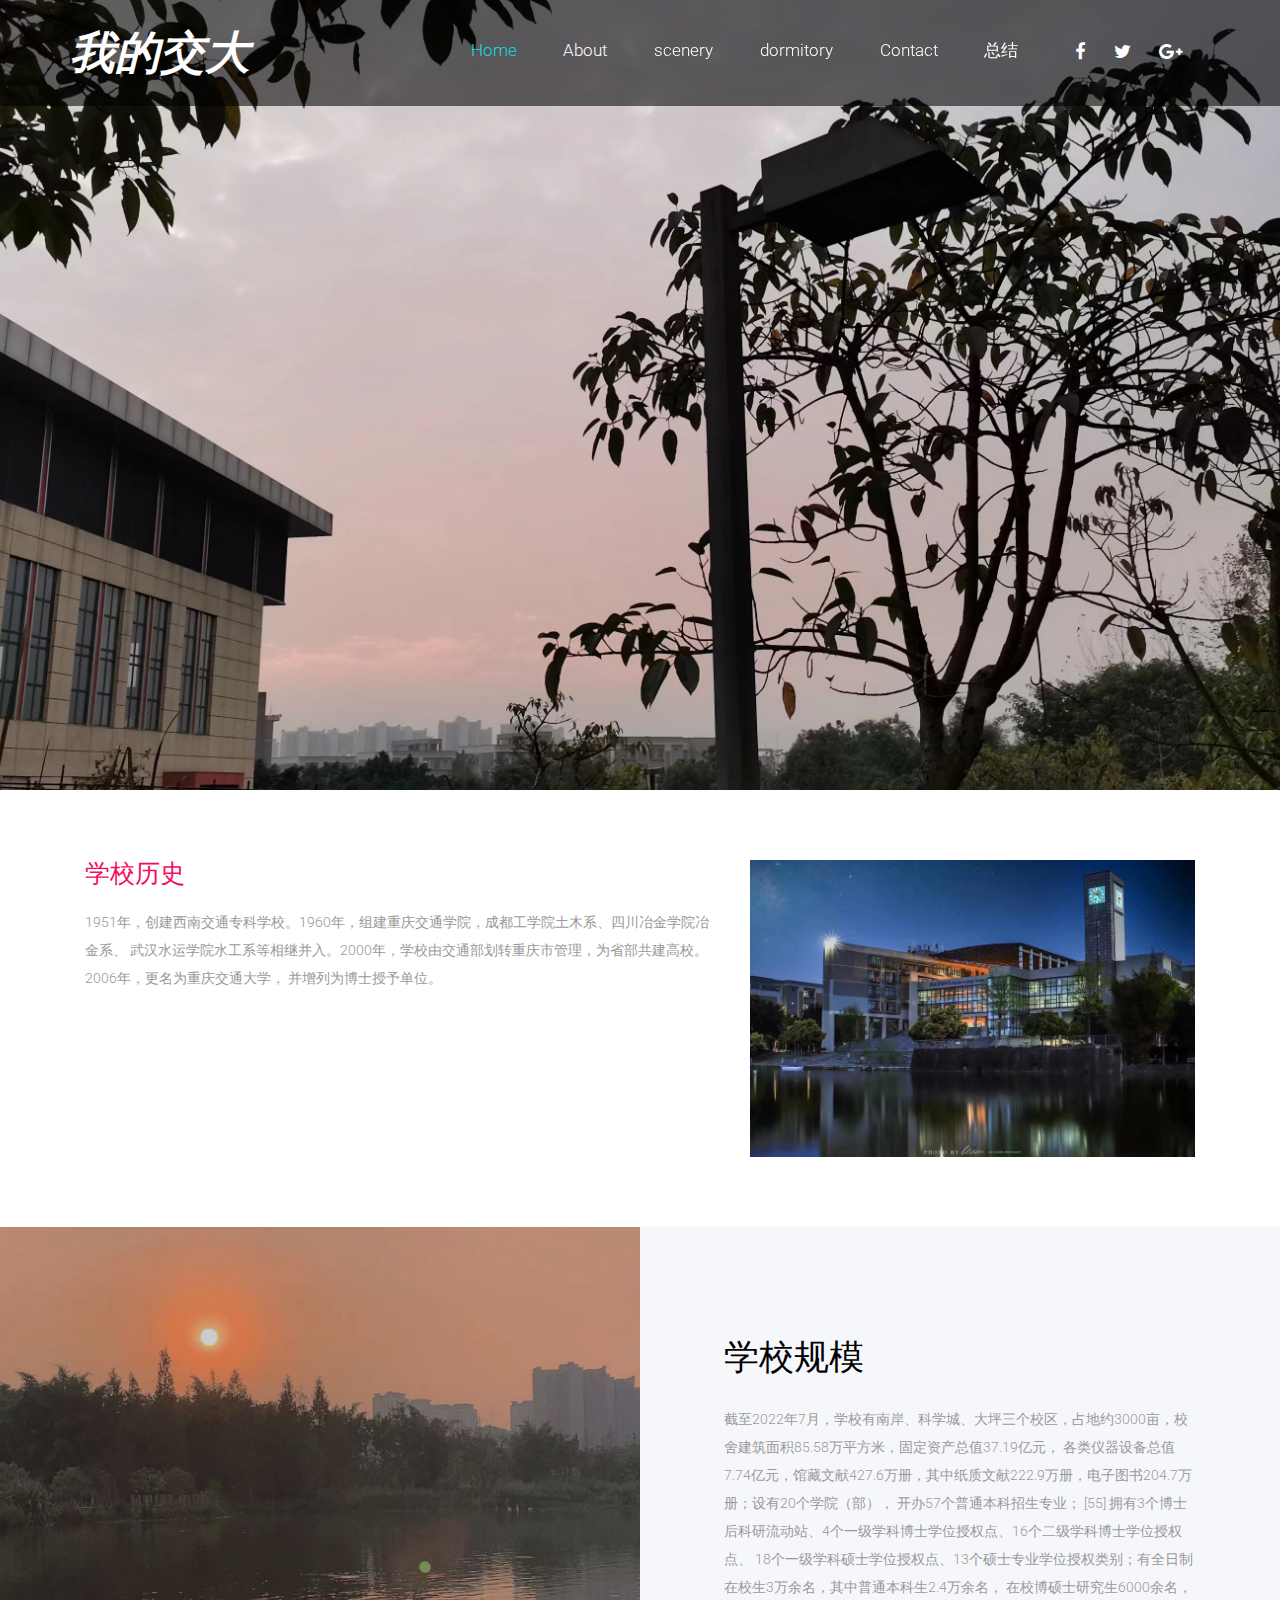
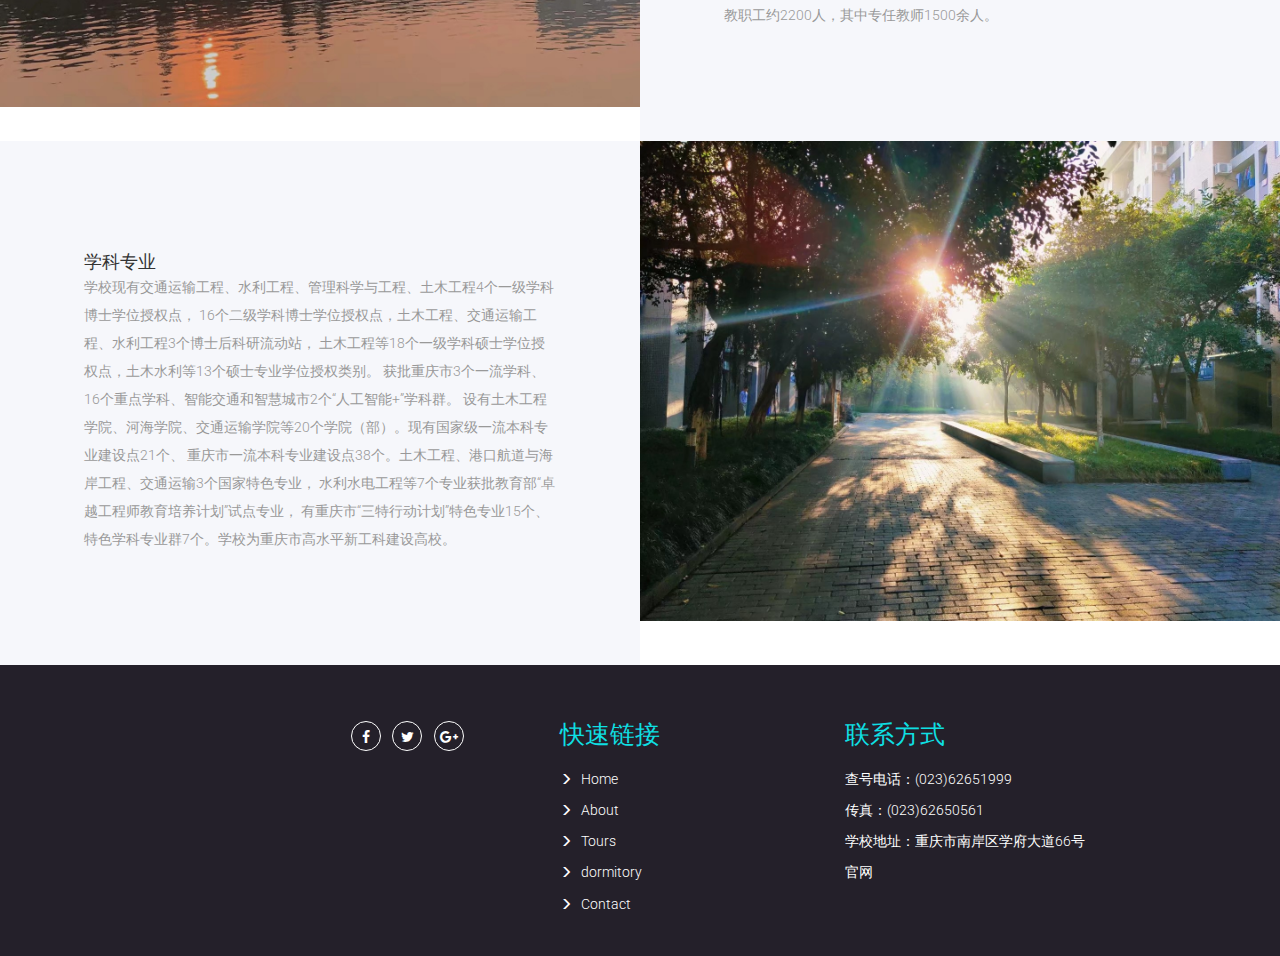
<file: index.html>
<!DOCTYPE html>
<html lang="en">
<head>
<title>Home</title>
<meta name="viewport" content="width=device-width, initial-scale=1">
<meta http-equiv="Content-Type" content="text/html; charset=utf-8" />
<meta name="keywords" content="" />
<script type="application/x-javascript"> addEventListener("load", function() { setTimeout(hideURLbar, 0); }, false); function hideURLbar(){ window.scrollTo(0,1); } </script>
<!-- Custom Theme files -->
<link href="css/bootstrap.css" type="text/css" rel="stylesheet" media="all">
<link href="css/style.css" type="text/css" rel="stylesheet" media="all">   
<link rel="stylesheet" href="css/flexslider.css" type="text/css" media="all" property="" />   
<!-- //Custom Theme files -->
<!-- font-awesome icons -->
<link href="css/font-awesome.css" rel="stylesheet"> 
<!-- //font-awesome icons -->
<!-- js -->
<script src="js/jquery-2.2.3.min.js"></script> 
<!-- //js -->
<!-- web-fonts --> 
<link href='http://fonts.googleapis.com/css?family=Roboto:400,100,100italic,300,300italic,400italic,500,500italic,700,700italic,900,900italic' rel='stylesheet' type='text/css'>
<link href="http://fonts.googleapis.com/css?family=Bad+Script" rel="stylesheet">
<!-- //web-fonts --> 
</head>
<body>
	<!-- banner -->
	<div class="banner">  
		<div class="header agileinfo-header">
			<!-- <nav class="navbar navbar-default"> -->
				<div class="container">
					<!-- Brand and toggle get grouped for better mobile display -->
					<div class="navbar-header">
						<button type="button" class="navbar-toggle collapsed" data-toggle="collapse" data-target="#bs-example-navbar-collapse-1" aria-expanded="false">
							<span class="sr-only">Toggle navigation</span>
							<span class="icon-bar"></span>
							<span class="icon-bar"></span>
							<span class="icon-bar"></span>
						</button>
						<h1><a href="index.html">我的交大</a></h1>
					</div> 
					<!-- Collect the nav links, forms, and other content for toggling -->
					<div class="collapse navbar-collapse" id="bs-example-navbar-collapse-1">
						<ul class="nav navbar-nav navbar-left"> 
							<li><a href="index.html" class="w3ls-hover active">Home</a></li>
							<li><a href="about.html" class="btn w3ls-hover">About</a></li>   
							<li><a href="tours.html" class="btn w3ls-hover">scenery</a></li>
							<li><a href="icons.html" class="btn w3ls-hover">dormitory</a></li>
							<!-- <li><a href="#" class="dropdown-toggle btn w3ls-hover" data-toggle="dropdown" role="button" aria-haspopup="true" aria-expanded="false">Pages <span class="caret"></span></a>
								<ul class="dropdown-menu">
									<li><a href="icons.html">Web Icons</a></li>
									<li><a href="codes.html">Short Codes</a></li>     
								</ul>
							</li>   -->
							<li><a href="contact.html" class="btn w3ls-hover">Contact</a></li>
							<li><a href="https://blog.csdn.net/weixin_52848637/article/details/125697632?spm=1001.2014.3001.5502
">总结</a></li>
						</ul>	   
						<div class="social-icon">
							<a href="#" class="social-button facebook"><i class="fa fa-facebook"></i></a> 
							<a href="#" class="social-button twitter"><i class="fa fa-twitter"></i></a> 
							<a href="#" class="social-button google"><i class="fa fa-google-plus"></i></a>  
						</div> 
						<div class="clearfix"> </div>
					</div><!-- //navbar-collapse --> 
				</div><!-- //container-fluid -->
			</nav>
		</div><!-- //header -->	
		<!-- banner-text -->
		<div class="banner-text"> 
			<div class="container">
				<div class="flexslider">
					<ul class="slides">
						<li>
							<div class="banner-w3lstext">
								<h2></h2>
								<p></p>
							</div>
						</li>
						
					</ul> 
				</div> 	 
			</div>
		</div>
		<!-- //banner-text -->    
	</div>
	<!-- //banner --> 
	<!-- welcome -->
	<div class="welcome">
		<div class="container">  
			<div class="welcome-grids"> 
				<div class="col-md-7 welcome-w3left">
					<h4>学校历史</h4>
					<p>
						1951年，创建西南交通专科学校。1960年，组建重庆交通学院，成都工学院土木系、四川冶金学院冶金系、
						武汉水运学院水工系等相继并入。2000年，学校由交通部划转重庆市管理，为省部共建高校。2006年，更名为重庆交通大学，
						并增列为博士授予单位。</p> 
				</div>
				<div class="col-md-5 welcome-w3right">
					<img src="images/images1616989704557.jpeg" class="img-responsive" alt="" />
				</div>
				<div class="clearfix"></div>
			</div>
		</div>
	</div>
	<!-- //welcome -->
	<!--- albums -->
	<div class="albums"> 
		<div class="w3lalbums-grid">
			<div class="col-md-6 col-sm-6 albums-left"> 
				<img src="images/images1605610079442.jpeg" class="img-responsive" alt="" />
				</div>
			</div>
			<div class="col-md-6 col-sm-6 albums-right">
				<h4>学校规模</h4>
				<p>截至2022年7月，学校有南岸、科学城、大坪三个校区，占地约3000亩，校舍建筑面积85.58万平方米，固定资产总值37.19亿元，
					各类仪器设备总值7.74亿元，馆藏文献427.6万册，其中纸质文献222.9万册，电子图书204.7万册；设有20个学院（部），
					开办57个普通本科招生专业； [55]  拥有3个博士后科研流动站、4个一级学科博士学位授权点、16个二级学科博士学位授权点、
					18个一级学科硕士学位授权点、13个硕士专业学位授权类别；有全日制在校生3万余名，其中普通本科生2.4万余名，
					在校博硕士研究生6000余名，教职工约2200人，其中专任教师1500余人。 </p>
			</div>
			<div class="clearfix"></div>
		</div> 
		<div class="w3lalbums-grid">
			<div class="col-md-6 col-sm-6 albums1-right"> 
				<img src="images/images1605610066409.jpeg" class="img-responsive" alt="" />
				</div>
			</div>
			<div class="col-md-6 col-sm-6 albums1-left">
				<h4>学科专业</h4>
				<p>学校现有交通运输工程、水利工程、管理科学与工程、土木工程4个一级学科博士学位授权点，
					16个二级学科博士学位授权点，土木工程、交通运输工程、水利工程3个博士后科研流动站，
					土木工程等18个一级学科硕士学位授权点，土木水利等13个硕士专业学位授权类别。
					获批重庆市3个一流学科、16个重点学科、智能交通和智慧城市2个“人工智能+”学科群。
					设有土木工程学院、河海学院、交通运输学院等20个学院（部）。现有国家级一流本科专业建设点21个、
					重庆市一流本科专业建设点38个。土木工程、港口航道与海岸工程、交通运输3个国家特色专业，
					水利水电工程等7个专业获批教育部“卓越工程师教育培养计划”试点专业，
					有重庆市“三特行动计划”特色专业15个、特色学科专业群7个。学校为重庆市高水平新工科建设高校。</p>
			</div>
			<div class="clearfix"></div>
		</div>
		<div class="clearfix"></div>  
	</div>
	
	
	<!-- //slid -->
	<!-- newsletter -->
	
	<!-- //newsletter -->
	<!-- footer start here --> 
	<div class="footer-agile">
		<div class="container">
			<div class="footer-agileinfo"> 
				<div class="col-md-5 col-sm-5 footer-wthree-grid"> 
					<div class="agileits-w3layouts-tweets">  
						<h5><a href="index.html"></a></h5> 
						<div class="social-icon footerw3ls">
							<a href="#" class="social-button facebook"><i class="fa fa-facebook"></i></a> 
							<a href="#" class="social-button twitter"><i class="fa fa-twitter"></i></a> 
							<a href="#" class="social-button google"><i class="fa fa-google-plus"></i></a>  
						</div>
					</div>
					<!-- <p>Aenean vitae metus sit amet purus sodales blandit. Nullam ut dolor eu urna viverra semper. Mauris est odio, laoreet laoreet sapien non, sollicitudin bibendum nulla.</p> -->
				</div> 
				<div class="col-md-3 col-sm-3 footer-wthree-grid">
					<h3>快速链接</h3>
					<ul>
						<li><a href="index.html"><span class="glyphicon glyphicon-menu-right"></span> Home</a></li>
						<li><a href="about.html"><span class="glyphicon glyphicon-menu-right"></span> About</a></li> 
						<li><a href="tours.html"><span class="glyphicon glyphicon-menu-right"></span> Tours</a></li>
						<li><a href="icons.html"><span class="glyphicon glyphicon-menu-right"></span> dormitory</a></li>
						<li><a href="contact.html"><span class="glyphicon glyphicon-menu-right"></span> Contact</a></li>
					</ul>
				</div> 	 
				<div class="col-md-4 col-sm-4 footer-wthree-grid">
					<h3>联系方式</h3>
					<ul>
						<li>查号电话：(023)62651999</li> 
						<li>传真：(023)62650561</li>
						<li>学校地址：重庆市南岸区学府大道66号</li>
						<li><a href="https://www.cqjtu.edu.cn/"> 官网</a></li>
					</ul>
				</div>
				<div class="clearfix"> </div>		
			</div>
			
		</div>
	</div> 
	<!-- //footer end here -->  
	<!-- FlexSlider --> 
	<script defer src="js/jquery.flexslider.js"></script>
	<script type="text/javascript">
		$(window).load(function(){
		  $('.flexslider').flexslider({
			animation: "slide",
			start: function(slider){
			  $('body').removeClass('loading');
			}
		  });
		});
	</script>
	<!-- End-slider-script --> 
	<!-- start-smooth-scrolling -->
	<script type="text/javascript" src="js/move-top.js"></script>
	<script type="text/javascript" src="js/easing.js"></script>	
	<script type="text/javascript">
			jQuery(document).ready(function($) {
				$(".scroll").click(function(event){		
					event.preventDefault();
			
			$('html,body').animate({scrollTop:$(this.hash).offset().top},1000);
				});
			});
	</script>
	<!-- //end-smooth-scrolling -->	
	<!-- smooth-scrolling-of-move-up -->
	<script type="text/javascript">
		$(document).ready(function() {
			/*
			var defaults = {
				containerID: 'toTop', // fading element id
				containerHoverID: 'toTopHover', // fading element hover id
				scrollSpeed: 1200,
				easingType: 'linear' 
			};
			*/
			
			$().UItoTop({ easingType: 'easeOutQuart' });
			
		});
	</script>
	<!-- //smooth-scrolling-of-move-up -->   
	<!-- Bootstrap core JavaScript
    ================================================== -->
    <!-- Placed at the end of the document so the pages load faster -->
    <script src="js/bootstrap.js"></script>
</body>
</html>
</file>
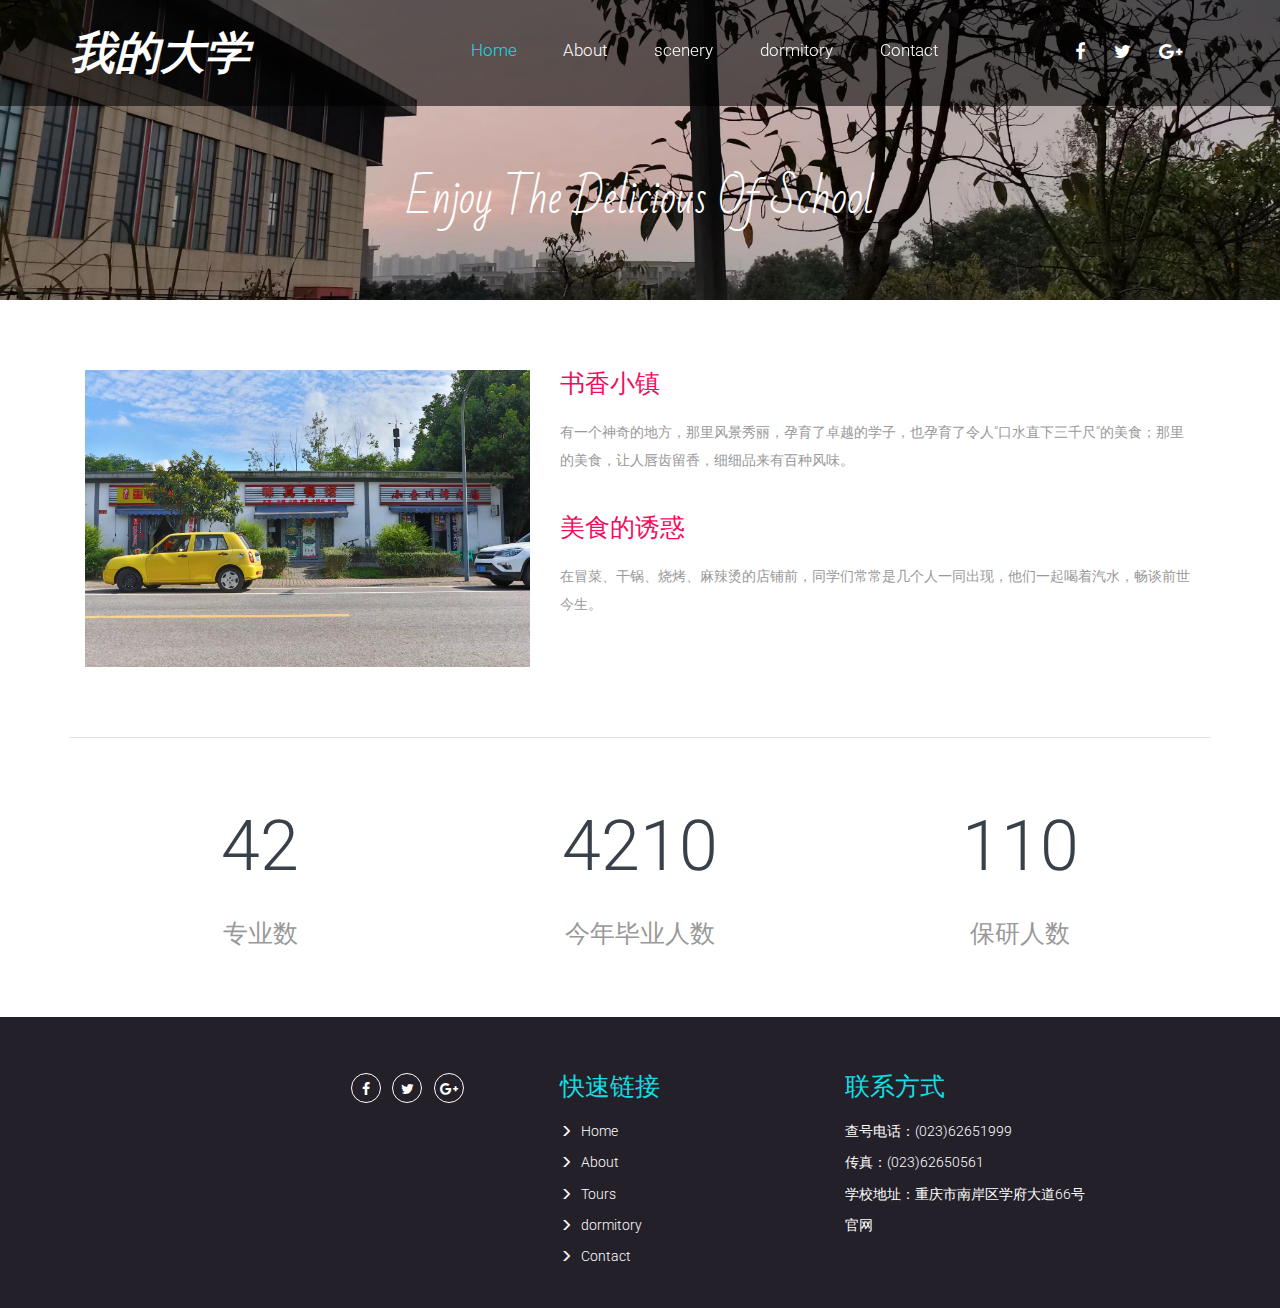
<file: about.html>
<!DOCTYPE html>
<html lang="en">
<head>
<title>About</title>
<meta name="viewport" content="width=device-width, initial-scale=1">
<meta http-equiv="Content-Type" content="text/html; charset=utf-8" />
<meta name="keywords" content="" />
<script type="application/x-javascript"> addEventListener("load", function() { setTimeout(hideURLbar, 0); }, false); function hideURLbar(){ window.scrollTo(0,1); } </script>
<!-- Custom Theme files -->
<link href="css/bootstrap.css" type="text/css" rel="stylesheet" media="all">
<link href="css/style.css" type="text/css" rel="stylesheet" media="all">      
<!-- //Custom Theme files -->
<!-- font-awesome icons -->
<link href="css/font-awesome.css" rel="stylesheet"> 
<!-- //font-awesome icons -->
<!-- js -->
<script src="js/jquery-2.2.3.min.js"></script> 
<!-- //js -->
<!-- web-fonts --> 
<link href='http://fonts.googleapis.com/css?family=Roboto:400,100,100italic,300,300italic,400italic,500,500italic,700,700italic,900,900italic' rel='stylesheet' type='text/css'>
<link href="http://fonts.googleapis.com/css?family=Bad+Script" rel="stylesheet">
<!-- //web-fonts --> 
</head>
<body>
	<!-- banner -->
	<div class="banner about-banner">  
		<div class="header agileinfo-header"><!-- header -->
			<!-- <nav class="navbar navbar-default"> -->
				<div class="container">
					<!-- Brand and toggle get grouped for better mobile display -->
					<div class="navbar-header">
						<button type="button" class="navbar-toggle collapsed" data-toggle="collapse" data-target="#bs-example-navbar-collapse-1" aria-expanded="false">
							<span class="sr-only">Toggle navigation</span>
							<span class="icon-bar"></span>
							<span class="icon-bar"></span>
							<span class="icon-bar"></span>
						</button>
						<h1><a href="index.html">我的大学</a></h1>
					</div> 
					<!-- Collect the nav links, forms, and other content for toggling -->
					<div class="collapse navbar-collapse" id="bs-example-navbar-collapse-1">
						<ul class="nav navbar-nav navbar-left"> 
							<li><a href="index.html" class="w3ls-hover active">Home</a></li>
							<li><a href="about.html" class="btn w3ls-hover">About</a></li>   
							<li><a href="tours.html" class="btn w3ls-hover">scenery</a></li>
							<li><a href="icons.html" class="btn w3ls-hover">dormitory</a></li>
							<!-- <li><a href="#" class="dropdown-toggle btn w3ls-hover" data-toggle="dropdown" role="button" aria-haspopup="true" aria-expanded="false">Pages <span class="caret"></span></a>
								<ul class="dropdown-menu">
									<li><a href="icons.html">Web Icons</a></li>
									<li><a href="codes.html">Short Codes</a></li>     
								</ul>
							</li>   -->
							<li><a href="contact.html" class="btn w3ls-hover">Contact</a></li>
						</ul>	   
						<div class="social-icon">
							<a href="#" class="social-button facebook"><i class="fa fa-facebook"></i></a> 
							<a href="#" class="social-button twitter"><i class="fa fa-twitter"></i></a> 
							<a href="#" class="social-button google"><i class="fa fa-google-plus"></i></a>  
						</div> 
						<div class="clearfix"> </div>
					</div><!-- //navbar-collapse --> 
				</div><!-- //container-fluid -->
			</nav>
		</div><!-- //header -->	
		<!-- banner-text -->
		<div class="banner-text"> 
			<div class="container"> 
				<div class="banner-w3lstext">
					<h2>Enjoy The Delicious Of School</h2>
				</div> 	 
			</div>
		</div>
		<!-- //banner-text -->    
	</div>
	<!-- //banner --> 
	<!-- about -->
	<div class="welcome about">
		<div class="container">  
			<div class="about-grids"> 
				<div class="col-md-5 welcome-w3right">
					<img src="images/images1605610128520.jpeg" class="img-responsive" alt="" />
				</div>
				<div class="col-md-7 welcome-w3left">
					<h4>书香小镇</h4>
					<p>有一个神奇的地方，那里风景秀丽，孕育了卓越的学子，也孕育了令人“口水直下三千尺”的美食；那里的美食，让人唇齿留香，细细品来有百种风味。</p> <br> <br>
					<h4>美食的诱惑</h4>
					<p> 在冒菜、干锅、烧烤、麻辣烫的店铺前，同学们常常是几个人一同出现，他们一起喝着汽水，畅谈前世今生。</p> 
				</div> 
				<div class="clearfix"></div>
			</div>
		</div>
	</div>
	<!-- //about -->
	<!-- statistics -->
	<div class="container">
		<div class="stats welcome"> 
			<div class="col-xs-4 col-md-4 agileinfo_stats_grid">
				<h4 class="counter">61</h4>
				<h5>专业数</h5>
			</div>
			<div class="col-xs-4 col-md-4 agileinfo_stats_grid">
				<h4 class="counter">6015</h4>
				<h5>今年毕业人数</h5>
			</div>
			<div class="col-xs-4 col-md-4 agileinfo_stats_grid">
				<h4 class="counter">158</h4>
				<h5>保研人数</h5>
			</div> 
			<div class="clearfix"> </div> 
			<!-- Stats-Number-Scroller-Animation-JavaScript -->
			<script src="js/waypoints.min.js"></script> 
			<script src="js/counterup.min.js"></script> 
			<script>
				jQuery(document).ready(function( $ ) {
					$('.counter').counterUp({
						delay: 10,
						time: 1000
					});
				});
			</script>
			<!-- //Stats-Number-Scroller-Animation-JavaScript --> 
		</div>
	</div>
	<!-- //statistics -->
	<!-- about-features -->
	
	<!-- //about-features -->
	<!-- team -->
	
	<!-- //team -->  
	<!-- slid -->
	
	<!-- //newsletter -->
	<!-- footer start here --> 
	<div class="footer-agile">
		<div class="container">
			<div class="footer-agileinfo"> 
				<div class="col-md-5 col-sm-5 footer-wthree-grid"> 
					<div class="agileits-w3layouts-tweets">  
						<h5><a href="index.html"></a></h5> 
						<div class="social-icon footerw3ls">
							<a href="#" class="social-button facebook"><i class="fa fa-facebook"></i></a> 
							<a href="#" class="social-button twitter"><i class="fa fa-twitter"></i></a> 
							<a href="#" class="social-button google"><i class="fa fa-google-plus"></i></a>  
						</div>
					</div>
					<!-- <p>Aenean vitae metus sit amet purus sodales blandit. Nullam ut dolor eu urna viverra semper. Mauris est odio, laoreet laoreet sapien non, sollicitudin bibendum nulla.</p> -->
				</div> 
				<div class="col-md-3 col-sm-3 footer-wthree-grid">
					<h3>快速链接</h3>
					<ul>
						<li><a href="index.html"><span class="glyphicon glyphicon-menu-right"></span> Home</a></li>
						<li><a href="about.html"><span class="glyphicon glyphicon-menu-right"></span> About</a></li> 
						<li><a href="tours.html"><span class="glyphicon glyphicon-menu-right"></span> Tours</a></li>
						<li><a href="icons.html"><span class="glyphicon glyphicon-menu-right"></span> dormitory</a></li>
						<li><a href="contact.html"><span class="glyphicon glyphicon-menu-right"></span> Contact</a></li>
					</ul>
				</div> 	 
				<div class="col-md-4 col-sm-4 footer-wthree-grid">
					<h3>联系方式</h3>
					<ul>
						<li>查号电话：(023)62651999</li> 
						<li>传真：(023)62650561</li>
						<li>学校地址：重庆市南岸区学府大道66号</li>
						<li><a href="https://www.cqjtu.edu.cn/"> 官网</a></li>
					</ul>
				</div>
				<div class="clearfix"> </div>		
			</div>
			
		</div>
	</div> 
	<!-- //footer end here -->  
	<!-- start-smooth-scrolling -->
	<script type="text/javascript" src="js/move-top.js"></script>
	<script type="text/javascript" src="js/easing.js"></script>	
	<script type="text/javascript">
			jQuery(document).ready(function($) {
				$(".scroll").click(function(event){		
					event.preventDefault();
			
			$('html,body').animate({scrollTop:$(this.hash).offset().top},1000);
				});
			});
	</script>
	<!-- //end-smooth-scrolling -->	
	<!-- smooth-scrolling-of-move-up -->
	<script type="text/javascript">
		$(document).ready(function() {
			/*
			var defaults = {
				containerID: 'toTop', // fading element id
				containerHoverID: 'toTopHover', // fading element hover id
				scrollSpeed: 1200,
				easingType: 'linear' 
			};
			*/
			
			$().UItoTop({ easingType: 'easeOutQuart' });
			
		});
	</script>
	<!-- //smooth-scrolling-of-move-up -->   
	<!-- Bootstrap core JavaScript
    ================================================== -->
    <!-- Placed at the end of the document so the pages load faster -->
    <script src="js/bootstrap.js"></script>
</body>
</html>
</file>
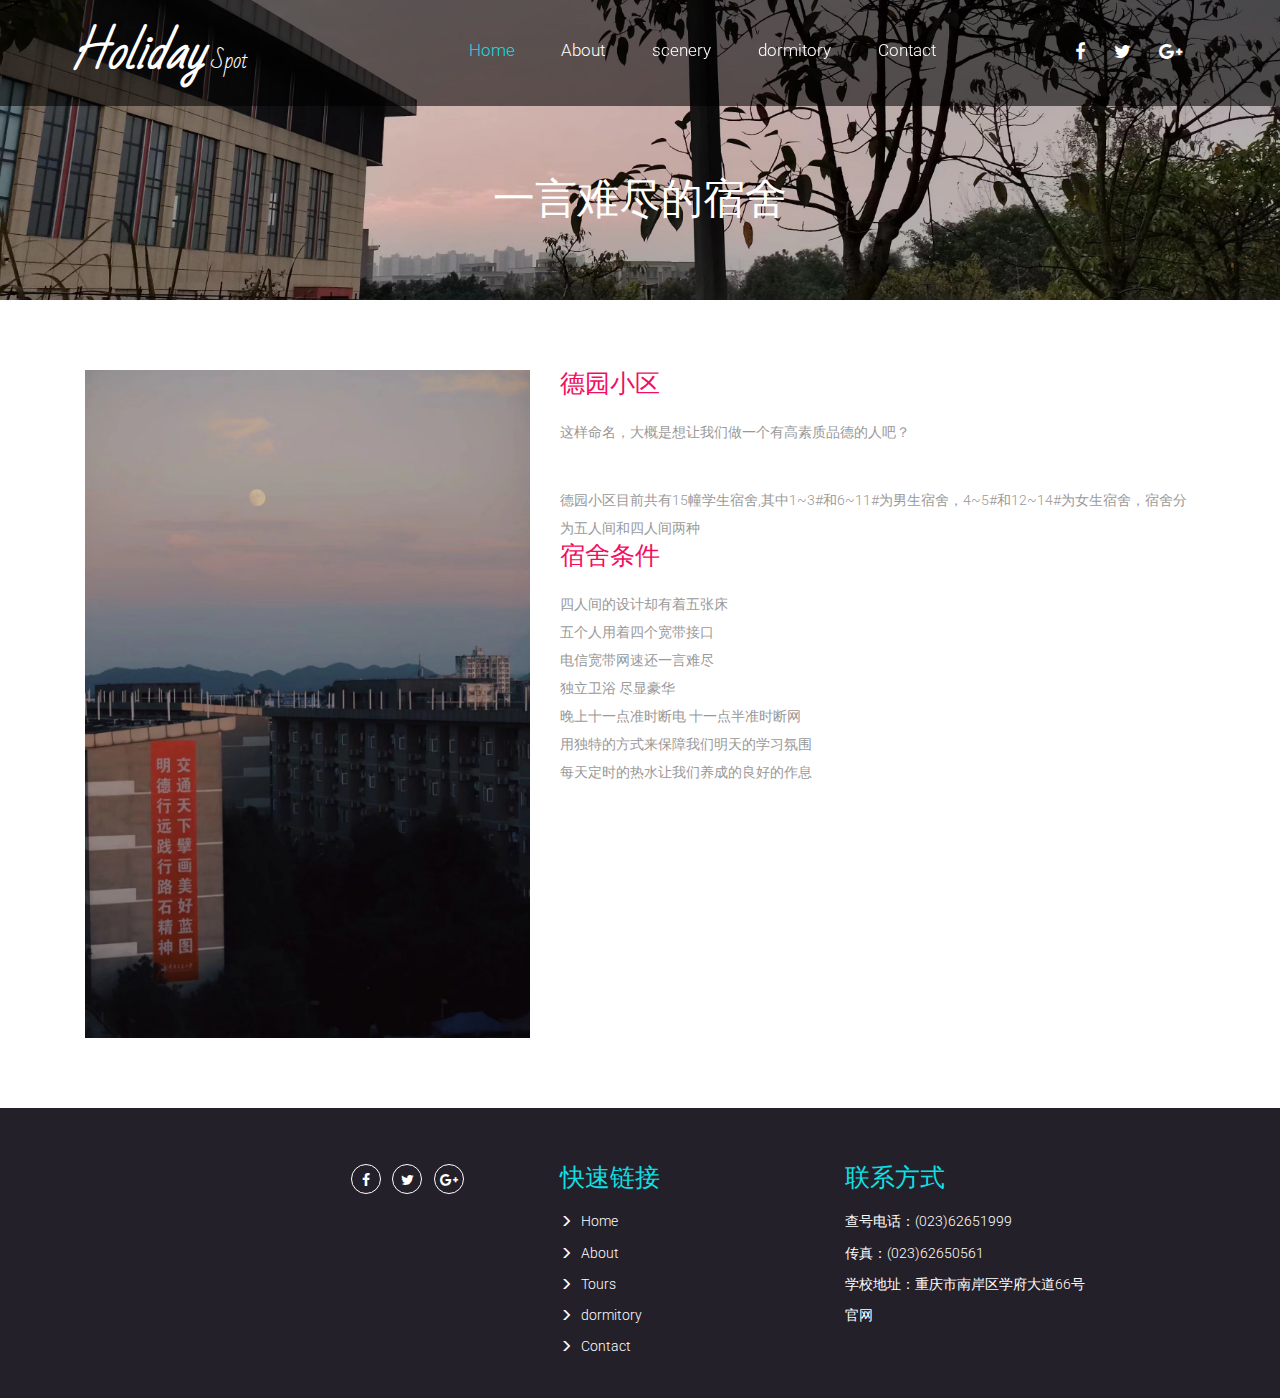
<file: icons.html>
<!DOCTYPE html>
<html lang="en">
<head>
<title>Icons</title>
<meta name="viewport" content="width=device-width, initial-scale=1">
<meta http-equiv="Content-Type" content="text/html; charset=utf-8" />
<meta name="keywords" content="" />
<script type="application/x-javascript"> addEventListener("load", function() { setTimeout(hideURLbar, 0); }, false); function hideURLbar(){ window.scrollTo(0,1); } </script>
<!-- Custom Theme files -->
<link href="css/bootstrap.css" type="text/css" rel="stylesheet" media="all">
<link href="css/style.css" type="text/css" rel="stylesheet" media="all">      
<!-- //Custom Theme files -->
<!-- font-awesome icons -->
<link href="css/font-awesome.css" rel="stylesheet"> 
<!-- //font-awesome icons -->
<!-- js -->
<script src="js/jquery-2.2.3.min.js"></script> 
<!-- //js -->
<!-- web-fonts --> 
<link href='http://fonts.googleapis.com/css?family=Roboto:400,100,100italic,300,300italic,400italic,500,500italic,700,700italic,900,900italic' rel='stylesheet' type='text/css'>
<link href="http://fonts.googleapis.com/css?family=Bad+Script" rel="stylesheet">
<!-- //web-fonts --> 
</head>
<body>
	<!-- banner -->
	<div class="banner about-banner">  
		<div class="header agileinfo-header"><!-- header -->
			<!-- <nav class="navbar navbar-default"> -->
				<div class="container">
					<!-- Brand and toggle get grouped for better mobile display -->
					<div class="navbar-header">
						<button type="button" class="navbar-toggle collapsed" data-toggle="collapse" data-target="#bs-example-navbar-collapse-1" aria-expanded="false">
							<span class="sr-only">Toggle navigation</span>
							<span class="icon-bar"></span>
							<span class="icon-bar"></span>
							<span class="icon-bar"></span>
						</button>
						<h1><a href="index.html">Holiday<span> Spot</span></a></h1>
					</div> 
					<!-- Collect the nav links, forms, and other content for toggling -->
					<div class="collapse navbar-collapse" id="bs-example-navbar-collapse-1">
						<ul class="nav navbar-nav navbar-left"> 
							<li><a href="index.html" class="w3ls-hover active">Home</a></li>
							<li><a href="about.html" class="btn w3ls-hover">About</a></li>   
							<li><a href="tours.html" class="btn w3ls-hover">scenery</a></li>
							<li><a href="icons.html" class="btn w3ls-hover">dormitory</a></li>
							<!-- <li><a href="#" class="dropdown-toggle btn w3ls-hover" data-toggle="dropdown" role="button" aria-haspopup="true" aria-expanded="false">Pages <span class="caret"></span></a>
								<ul class="dropdown-menu">
									<li><a href="icons.html">Web Icons</a></li>
									<li><a href="codes.html">Short Codes</a></li>     
								</ul>
							</li>   -->
							<li><a href="contact.html" class="btn w3ls-hover">Contact</a></li>
						</ul>	   
						<div class="social-icon">
							<a href="#" class="social-button facebook"><i class="fa fa-facebook"></i></a> 
							<a href="#" class="social-button twitter"><i class="fa fa-twitter"></i></a> 
							<a href="#" class="social-button google"><i class="fa fa-google-plus"></i></a>  
						</div> 
						<div class="clearfix"> </div>
					</div><!-- //navbar-collapse --> 
				</div><!-- //container-fluid -->
			</nav>
		</div><!-- //header -->	
		<!-- banner-text -->
		<div class="banner-text"> 
			<div class="container"> 
				<div class="banner-w3lstext">
					<h2>一言难尽的宿舍</h2>
				</div> 	 
			</div>
		</div>
		<!-- //banner-text -->    
	</div>
	<!-- //banner -->  
	<!-- web icons -->
	<div>
		<div class="welcome about">
			<div class="container">  
				<div class="about-grids"> 
					<div class="col-md-5 welcome-w3right">
						<img src="images/images1634185140578.jpeg" class="img-responsive" alt="" />
					</div>
					<div class="col-md-7 welcome-w3left">
						<h4>德园小区</h4>
						<p>这样命名，大概是想让我们做一个有高素质品德的人吧？</p> <br> <br>
						<p></p>
						<p>德园小区目前共有15幢学生宿舍,其中1~3#和6~11#为男生宿舍，4~5#和12~14#为女生宿舍，宿舍分为五人间和四人间两种</p>
						<h4>宿舍条件</h4>
						<p>四人间的设计却有着五张床</p> 
						<p>五个人用着四个宽带接口</p>
						<p>电信宽带网速还一言难尽</p>
						<p>独立卫浴<span> </span>尽显豪华</p>
						<p>晚上十一点准时断电<span> </span>十一点半准时断网</p>
						<p>用独特的方式来保障我们明天的学习氛围</p>
						<p>每天定时的热水让我们养成的良好的作息</p>
						
					</div> 
					<div class="clearfix"></div>
				</div>
			</div>
		</div>
	</div>
	
	<div class="footer-agile">
		<div class="container">
			<div class="footer-agileinfo"> 
				<div class="col-md-5 col-sm-5 footer-wthree-grid"> 
					<div class="agileits-w3layouts-tweets">  
						<h5><a href="index.html"></a></h5> 
						<div class="social-icon footerw3ls">
							<a href="#" class="social-button facebook"><i class="fa fa-facebook"></i></a> 
							<a href="#" class="social-button twitter"><i class="fa fa-twitter"></i></a> 
							<a href="#" class="social-button google"><i class="fa fa-google-plus"></i></a>  
						</div>
					</div>
					<!-- <p>Aenean vitae metus sit amet purus sodales blandit. Nullam ut dolor eu urna viverra semper. Mauris est odio, laoreet laoreet sapien non, sollicitudin bibendum nulla.</p> -->
				</div> 
				<div class="col-md-3 col-sm-3 footer-wthree-grid">
					<h3>快速链接</h3>
					<ul>
						<li><a href="index.html"><span class="glyphicon glyphicon-menu-right"></span> Home</a></li>
						<li><a href="about.html"><span class="glyphicon glyphicon-menu-right"></span> About</a></li> 
						<li><a href="tours.html"><span class="glyphicon glyphicon-menu-right"></span> Tours</a></li>
						<li><a href="icons.html"><span class="glyphicon glyphicon-menu-right"></span> dormitory</a></li>
						<li><a href="contact.html"><span class="glyphicon glyphicon-menu-right"></span> Contact</a></li>
					</ul>
				</div> 	 
				<div class="col-md-4 col-sm-4 footer-wthree-grid">
					<h3>联系方式</h3>
					<ul>
						<li>查号电话：(023)62651999</li> 
						<li>传真：(023)62650561</li>
						<li>学校地址：重庆市南岸区学府大道66号</li>
						<li><a href="https://www.cqjtu.edu.cn/"> 官网</a></li>
					</ul>
				</div>
				<div class="clearfix"> </div>		
			</div>
			
		</div>
	</div> 
	<!-- //footer end here --> 
	 
	<!-- start-smooth-scrolling -->
	<script type="text/javascript" src="js/move-top.js"></script>
	<script type="text/javascript" src="js/easing.js"></script>	
	<script type="text/javascript">
			jQuery(document).ready(function($) {
				$(".scroll").click(function(event){		
					event.preventDefault();
			
			$('html,body').animate({scrollTop:$(this.hash).offset().top},1000);
				});
			});
	</script>
	<!-- //end-smooth-scrolling -->	
	<!-- smooth-scrolling-of-move-up -->
	<script type="text/javascript">
		$(document).ready(function() {
			/*
			var defaults = {
				containerID: 'toTop', // fading element id
				containerHoverID: 'toTopHover', // fading element hover id
				scrollSpeed: 1200,
				easingType: 'linear' 
			};
			*/
			
			$().UItoTop({ easingType: 'easeOutQuart' });
			
		});
	</script>
	<!-- //smooth-scrolling-of-move-up -->   
	<!-- Bootstrap core JavaScript
    ================================================== -->
    <!-- Placed at the end of the document so the pages load faster -->
    <script src="js/bootstrap.js"></script>
</body>
</html>
</file>
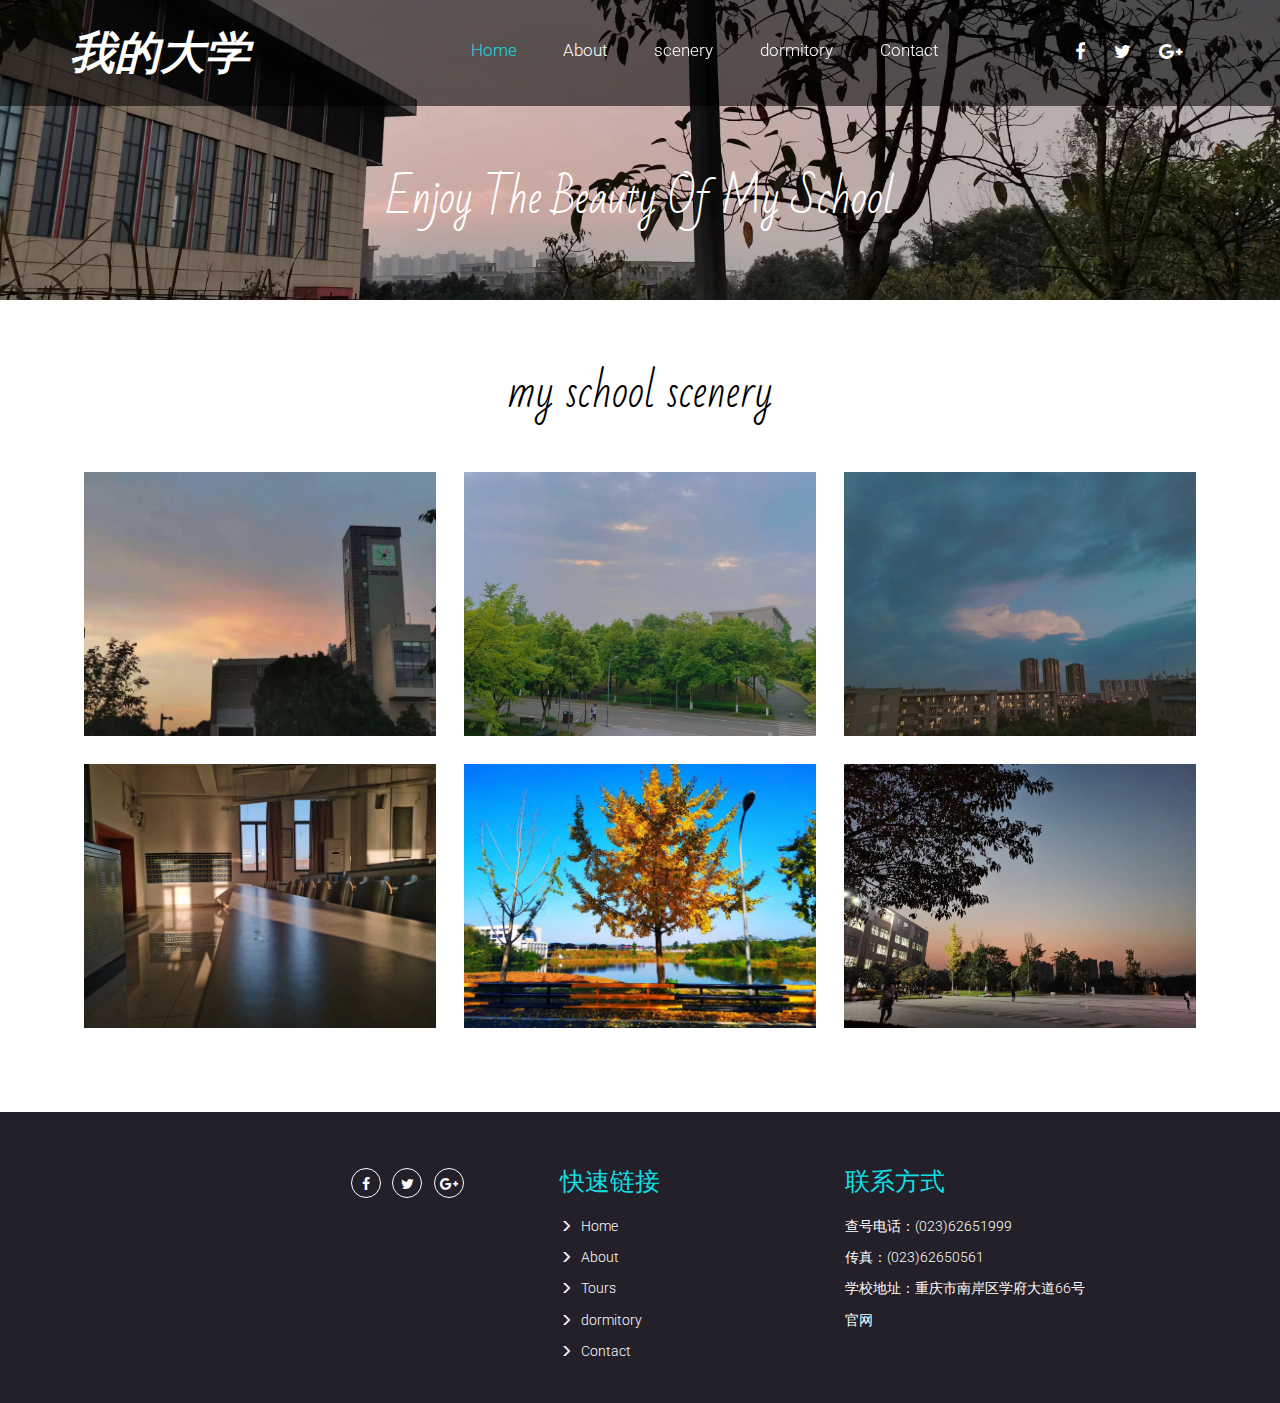
<file: tours.html>
<!DOCTYPE html>
<html lang="en">
<head>
<title>Tours</title>
<meta name="viewport" content="width=device-width, initial-scale=1">
<meta http-equiv="Content-Type" content="text/html; charset=utf-8" />
<meta name="keywords" content="" />
<script type="application/x-javascript"> addEventListener("load", function() { setTimeout(hideURLbar, 0); }, false); function hideURLbar(){ window.scrollTo(0,1); } </script>
<!-- Custom Theme files -->
<link href="css/bootstrap.css" type="text/css" rel="stylesheet" media="all">
<link href="css/style.css" type="text/css" rel="stylesheet" media="all">  
<link rel="stylesheet" href="css/swipebox.css">    
<!-- //Custom Theme files -->
<!-- font-awesome icons -->
<link href="css/font-awesome.css" rel="stylesheet"> 
<!-- //font-awesome icons -->
<!-- js -->
<script src="js/jquery-2.2.3.min.js"></script> 
<!-- //js -->
<!-- web-fonts --> 
<link href='http://fonts.googleapis.com/css?family=Roboto:400,100,100italic,300,300italic,400italic,500,500italic,700,700italic,900,900italic' rel='stylesheet' type='text/css'>
<link href="http://fonts.googleapis.com/css?family=Bad+Script" rel="stylesheet">
<!-- //web-fonts --> 
</head>
<body>
	<!-- banner -->
	<div class="banner about-banner">  
		<div class="header agileinfo-header"><!-- header -->
			<!-- <nav class="navbar navbar-default"> -->
				<div class="container">
					<!-- Brand and toggle get grouped for better mobile display -->
					<div class="navbar-header">
						<button type="button" class="navbar-toggle collapsed" data-toggle="collapse" data-target="#bs-example-navbar-collapse-1" aria-expanded="false">
							<span class="sr-only">Toggle navigation</span>
							<span class="icon-bar"></span>
							<span class="icon-bar"></span>
							<span class="icon-bar"></span>
						</button>
						<h1><a href="index.html">我的大学</a></h1>
					</div> 
					<!-- Collect the nav links, forms, and other content for toggling -->
					<div class="collapse navbar-collapse" id="bs-example-navbar-collapse-1">
						<ul class="nav navbar-nav navbar-left"> 
							<li><a href="index.html" class="w3ls-hover active">Home</a></li>
							<li><a href="about.html" class="btn w3ls-hover">About</a></li>   
							<li><a href="tours.html" class="btn w3ls-hover">scenery</a></li>
							<li><a href="icons.html" class="btn w3ls-hover">dormitory</a></li>
							
							<li><a href="contact.html" class="btn w3ls-hover">Contact</a></li>
						</ul>	   
						<div class="social-icon">
							<a href="#" class="social-button facebook"><i class="fa fa-facebook"></i></a> 
							<a href="#" class="social-button twitter"><i class="fa fa-twitter"></i></a> 
							<a href="#" class="social-button google"><i class="fa fa-google-plus"></i></a>  
						</div> 
						<div class="clearfix"> </div>
					</div><!-- //navbar-collapse --> 
				</div><!-- //container-fluid -->
			</nav>
		</div><!-- //header -->	
		<!-- banner-text -->
		<div class="banner-text"> 
			<div class="container"> 
				<div class="banner-w3lstext">
					<h2>Enjoy The Beauty Of My School</h2>
				</div> 	 
			</div>
		</div>
		<!-- //banner-text -->    
	</div>
	<!-- //banner --> 
	<!-- tours -->
	<div class="welcome portfolio">
		<div class="container">  
			<h3 class="agileits-title">my school scenery</h3>  
			<div class="gallery_gds">
				<ul class="simplefilter">
					
				</ul>
				<div class="filtr-container">
					<div class="col-md-4 col-sm-4 filtr-item" data-category="1" data-sort="Busy streets">
						<div class="agileits-img">
							<a href="images/images1623593344699.jpeg" class="swipebox">
								<img class="img-responsive  " src="images/images1623593344699.jpeg" alt=""  /> 
							</a> 
						</div>
					</div>
					<div class="col-md-4 col-sm-4 filtr-item" data-category="2, 3" data-sort="Luminous night">
						<div class="agileits-img">
							<a href="images/images1621425340817.jpeg" class="swipebox" >
								<img src="images/images1621425340817.jpeg" alt="" class="img-responsive" />
							</a>	
						</div>
					</div>
					<div class="col-md-4 col-sm-4 filtr-item" data-category="1" data-sort="City wonders">
						<div class="agileits-img">
							<a href="images/images1624979377587.jpeg" class="swipebox" >
								<img src="images/images1624979377587.jpeg" alt="" class="img-responsive  " />
							</a>	
						</div>
					</div>
					<div class="col-md-4 col-sm-4 filtr-item" data-category="3" data-sort="Industrial site">
						<div class="agileits-img">
							<a href="images/images1605610116803.jpeg" class="swipebox" >
								<img src="images/images1605610116803.jpeg" alt="" class="img-responsive " />
							</a>	
						</div>
					</div>
					<div class="col-md-4 col-sm-4 filtr-item" data-category="3" data-sort="In production">
						<div class="agileits-img">
							<a href="images/images1605610096705.jpeg" class="swipebox" >
								<img src="images/images1605610096705.jpeg" alt="" class="img-responsive  " />
							</a>	
						</div>
					</div>
					<div class="col-md-4 col-sm-4 filtr-item" data-category="2" data-sort="Peaceful lake">
						<div class="agileits-img">
							<a href="images/images1605439908085.jpeg" class="swipebox" >
								<img src="images/images1605439908085.jpeg" alt="" class="img-responsive  " />
							</a>	
						</div>
					</div>
				   <div class="clearfix"> </div>
				</div>
			</div>
		</div>
	</div>
	
	
	<div class="footer-agile">
		<div class="container">
			<div class="footer-agileinfo"> 
				<div class="col-md-5 col-sm-5 footer-wthree-grid"> 
					<div class="agileits-w3layouts-tweets">  
						<h5><a href="index.html"></a></h5> 
						<div class="social-icon footerw3ls">
							<a href="#" class="social-button facebook"><i class="fa fa-facebook"></i></a> 
							<a href="#" class="social-button twitter"><i class="fa fa-twitter"></i></a> 
							<a href="#" class="social-button google"><i class="fa fa-google-plus"></i></a>  
						</div>
					</div>
					<!-- <p>Aenean vitae metus sit amet purus sodales blandit. Nullam ut dolor eu urna viverra semper. Mauris est odio, laoreet laoreet sapien non, sollicitudin bibendum nulla.</p> -->
				</div> 
				<div class="col-md-3 col-sm-3 footer-wthree-grid">
					<h3>快速链接</h3>
					<ul>
						<li><a href="index.html"><span class="glyphicon glyphicon-menu-right"></span> Home</a></li>
						<li><a href="about.html"><span class="glyphicon glyphicon-menu-right"></span> About</a></li> 
						<li><a href="tours.html"><span class="glyphicon glyphicon-menu-right"></span> Tours</a></li>
						<li><a href="icons.html"><span class="glyphicon glyphicon-menu-right"></span> dormitory</a></li>
						<li><a href="contact.html"><span class="glyphicon glyphicon-menu-right"></span> Contact</a></li>
					</ul>
				</div> 	 
				<div class="col-md-4 col-sm-4 footer-wthree-grid">
					<h3>联系方式</h3>
					<ul>
						<li>查号电话：(023)62651999</li> 
						<li>传真：(023)62650561</li>
						<li>学校地址：重庆市南岸区学府大道66号</li>
						<li><a href="https://www.cqjtu.edu.cn/"> 官网</a></li>
					</ul>
				</div>
				<div class="clearfix"> </div>		
			</div>
			
		</div>
	</div> 
	<!-- //footer end here -->  
	<script src="js/jquery.filterizr.js"></script>  
	<script src="js/controls.js"></script>
	<!-- Kick off Filterizr -->
	<script type="text/javascript">
		$(function() {
			//Initialize filterizr with default options
			$('.filtr-container').filterizr();
		});
	</script>	
	<!-- swipe box js -->
	<script src="js/jquery.swipebox.min.js"></script> 
	<script type="text/javascript">
			jQuery(function($) {
				$(".swipebox").swipebox();
			});
	</script> 
	<!-- //swipe box js --> 	
	<!-- start-smooth-scrolling -->
	<script type="text/javascript" src="js/move-top.js"></script>
	<script type="text/javascript" src="js/easing.js"></script>	
	<script type="text/javascript">
			jQuery(document).ready(function($) {
				$(".scroll").click(function(event){		
					event.preventDefault();
			
			$('html,body').animate({scrollTop:$(this.hash).offset().top},1000);
				});
			});
	</script>
	<!-- //end-smooth-scrolling -->	
	<!-- smooth-scrolling-of-move-up -->
	<script type="text/javascript">
		$(document).ready(function() {
			/*
			var defaults = {
				containerID: 'toTop', // fading element id
				containerHoverID: 'toTopHover', // fading element hover id
				scrollSpeed: 1200,
				easingType: 'linear' 
			};
			*/
			
			$().UItoTop({ easingType: 'easeOutQuart' });
			
		});
	</script>
	<!-- //smooth-scrolling-of-move-up -->   
	<!-- Bootstrap core JavaScript
    ================================================== -->
    <!-- Placed at the end of the document so the pages load faster -->
    <script src="js/bootstrap.js"></script>
</body>
</html>
</file>
<file: css/style.css>
body{
	margin:0;
	font-family: 'Roboto', sans-serif;
	background: #fff;
}
body a{ 
	-webkit-transition: 0.5s all;
	-moz-transition: 0.5s all;
	-o-transition: 0.5s all;
	-ms-transition: 0.5s all;
	transition: 0.5s all;
	text-decoration:none;
}
h1,h2,h3,h4,h5,h6{
	margin:0;
	font-family: 'Bad Script', cursive;
}
p{
	margin:0; 
}
ul,label{
	margin:0;
	padding:0;
}
body a:hover{
	text-decoration:none;
}
/*-- banner --*/ 
.banner{ 
	background:url(../images/images1605439913652.jpeg)no-repeat center bottom;
	-webkit-background-size:cover; 
	-moz-background-size:cover; 
	-o-background-size:cover;
	-ms-background-size:cover; 	
	background-size:cover; 
	min-height: 790px;
	position:relative;
} 
/*-- header --*/
.header { 
    width: 100%;
    padding: 1.5em 0;
    background: rgba(0, 0, 0, 0.56);
	
}
.header nav.navbar.navbar-default {
    background: transparent;
    margin: 0;
	z-index: 9999;
	border: none;
}
.header ul.nav.navbar-nav.navbar-left {
    margin-left: 18%;; 
}
.header ul.nav.navbar-nav{ 
	padding-top:1.3em;
}
.header .navbar-nav { 
    text-align: center;
    display: inline-block;
}
.header .navbar-header h1{
    font-size: 3.2em;
    font-style: italic;
    line-height: inherit;
    font-weight: 800;
}
.navbar-header h1 a {
    color: #fff;
    text-decoration: none;
	display: inline-block;
}
.navbar-header h1 a span {
    font-size: .5em;
    font-weight: 100;
    font-style: initial;
}
/*-- top-nav --*/ 
.header .navbar-nav li { 
	float: none;
    display: inline-block;
	margin:0 1.5em;
}
.header .nav.navbar-nav.navbar-left li a {
    color: #fff !important;
    font-size: 1.2em;
    padding: 0;
    position: relative; 
    -webkit-transition: 0.5s all;
    -moz-transition: 0.5s all;
    -o-transition: 0.5s all;
    -ms-transition: 0.5s all;
    transition: 0.5s all;
    text-decoration: none;
	font-weight: 300;
}
.header .nav.navbar-nav.navbar-left li  a:hover,.nav.navbar-nav.navbar-left li.open  a.dropdown-toggle,.nav.navbar-nav.navbar-left li  a.active {
    color: #0fdfe2 !important;
	outline: none;
} 
.w3ls-hover:after {
	-webkit-backface-visibility: hidden;
	-moz-backface-visibility: hidden; 
	backface-visibility: hidden;
	border: 1px solid rgba(255, 255, 255, 0);
	bottom: -3px;
	content: " ";
	display: block;
	margin: 0 auto;
	position: relative;
	-webkit-transition: all 280ms ease-in-out;
	-moz-transition: all 280ms ease-in-out;
	-o-transition: all 280ms ease-in-out;
	-ms-transition: all 280ms ease-in-out;
	transition: all 280ms ease-in-out;
	width: 0;
}

.w3ls-hover:hover:after,.navbar-default .navbar-nav li a.active:after {
	-webkit-backface-visibility: hidden;
	backface-visibility: hidden;
	border-color: #0fdfe2;
	-webkit-transition: width 350ms ease-in-out;
	-moz-transition: width 350ms ease-in-out;
	-o-transition: width 350ms ease-in-out;
	-ms-transition: width 350ms ease-in-out;
	transition: width 350ms ease-in-out;
	width: 100%;
} 
.header .nav.navbar-nav.navbar-left li a.dropdown-toggle { 
    color:#fff; 
	border: none;
} 
.header .nav.navbar-nav.navbar-left li.open a.dropdown-toggle ,.navbar-default .navbar-nav > .open > a, .navbar-default .navbar-nav > .open > a:hover, .navbar-default .navbar-nav > .open > a:focus {
    color:#0fdfe2;
    background: none; 
}
.header ul.dropdown-menu {
    background: transparent;
    border-color: #909090;
	-moz-animation: fadeInDown .3s ease-in;
    -webkit-animation: fadeInDown .3s ease-in;
	-o-animation: fadeInDown .3s ease-in;
	-ms-animation: fadeInDown .3s ease-in;
    animation: fadeInDown .3s ease-in;
	background: #29232b; 
	top:163%;
	min-width: 135px;
} 
.header .navbar-nav > li > .dropdown-menu li {
    display: block;
    margin: 1em 0;
}  
.header .nav.navbar-nav.navbar-left li ul.dropdown-menu li a {
    font-size: 1em;
    text-align: center; 
    font-weight: 300;
} 
.header .dropdown-menu > li > a:hover, .dropdown-menu > li > a:focus { 
    background-color: transparent;
} 
/*-- //top-nav --*/  
/*-- social-icons --*/ 
.social-icon.navbar-left{ 
    margin: 0;
}
.social-icon {
    float: right;
    margin-top:0.8em;
}
.social-icon a {
    font-size: 1.3em;
    color: #fff;
    margin: 0 .7em;
    display: inline-block;
    text-align: center;
	line-height: 2.2em;
} 
.social-icon a:hover {
    color: #0fdfe2;
	-webkit-transform: scale(1.3);
	-moz-transform: scale(1.3);
	-o-transform: scale(1.3);
	-ms-transform: scale(1.3);
    transform: scale(1.3);
}
/*-- //social-icons --*/ 
/*-- banner-text --*/ 
.banner-text {
    margin-top: 15em;
}
.banner-w3lstext {
    padding: 1em;
	text-align: center;
}
.banner-w3lstext h2 ,.banner-w3lstext h3{
    font-size: 3em;
    color: #fff; 
	text-align: center;
	font-family: 'Bad Script', cursive;
} 
.banner-w3lstext p {
    font-size: 1.1em;
    color: #fff;
    text-align: center; 
    width: 55%;
    margin: 2em auto 0;
} 
/*-- //banner --*/ 
/*-- welcome --*/ 
.welcome,.services,.slid,.newsletter,.codes{
	padding:5em 0;
}
h3.agileits-title {
    font-size: 3em;
    color: #000;
    text-align: center;
    margin-bottom: 1em;
}
.welcome h4 {
    font-size: 1.8em;
    color: #f30d60;
    margin-bottom: 0.8em;
} 
p {
    font-size: 1em;
    color: #999;
    line-height: 2em;
    font-weight: 300;
}
/*-- //welcome --*/ 
/*-- albums --*/
.wthree-almubimg {
    background: url(../images/img2.jpg)no-repeat center;
    background-size: cover;
    min-height: 374px;
    -webkit-transition: all 3s;
    -moz-transition: all 3s;
    -o-transition: all 3s;
    transition: all 3s;
    display: block;
} 
.albums-right,.albums1-left{ 
    background: #f6f7fb;
    padding: 8em 8em;
    transition: 0.5s all;
    -webkit-transition: 0.5s all;
    -moz-transition: 0.5s all;
    -o-transition: 0.5s all;
    -ms-transition: 0.5s all;
}
.wthree-almubimg.wthree1-almubimg {
    background: url(../images/img3.jpg)no-repeat center;
    background-size: cover;
}
.albums-left, .albums1-right {
    padding: 0;
}
.albums1-right {
    float: right;
}
.albums h4 {
    font-size: 2.5em;
    font-weight: 300;
    color: #000;
    margin-bottom: 0.8em;
}
/*-- //albums --*/
/*-- services --*/ 
.w3agile-servs-img {
    width: 180px;
    height: 180px;
    text-align: center;
    border: 5px solid #0fdfe2;
    -webkit-transition: all 0.3s;
    -moz-transition: all 0.3s;
    -o-transition: all 0.3s;
    -ms-transition: all 0.3s;
    transition: all 0.3s;
    background: #f6f7fb;
	-webkit-border-radius: 50%;
	-moz-border-radius: 50%;
	-o-border-radius: 50%;
	-ms-border-radius: 50%;
    border-radius: 50%;
    margin: 0 auto;
}
.w3agile-servs-img:hover {
    border-color: #f30d60;
}
.w3agile-servs-img .icon-holder {
    position: relative;
    top: 58px;
    display: inline-block;
    margin-bottom: 1em;
    -webkit-transition: all 0.3s;
    -moz-transition: all 0.3s;
    -o-transition: all 0.3s;
    -ms-transition: all 0.3s;
    transition: all 0.3s;
    border-radius: 100%;
    color: #f30d60;
    font-size: 2.5em;
}
.w3agile-servs-img .mission {
    position: relative;
    top: 57px;
    -webkit-transition: all 600ms cubic-bezier(0.68, -0.55, 0.265, 1.55);
	-moz-transition: all 600ms cubic-bezier(0.68, -0.55, 0.265, 1.55);
	-ms-transition: all 600ms cubic-bezier(0.68, -0.55, 0.265, 1.55);
	-o-transition: all 600ms cubic-bezier(0.68, -0.55, 0.265, 1.55);
    transition: all 600ms cubic-bezier(0.68, -0.55, 0.265, 1.55);
    color: #0fdfe2;
    font-size: 1.5em;
    opacity: 0;
}
.w3agile-servs-img .description {
    width: 80%;
    margin: 0 auto;
    opacity: 0;
    -webkit-transition: all 600ms cubic-bezier(0.68, -0.55, 0.265, 1.55);
	-moz-transition: all 600ms cubic-bezier(0.68, -0.55, 0.265, 1.55);
	-o-transition: all 600ms cubic-bezier(0.68, -0.55, 0.265, 1.55);
	-ms-transition: all 600ms cubic-bezier(0.68, -0.55, 0.265, 1.55);
    transition: all 600ms cubic-bezier(0.68, -0.55, 0.265, 1.55);
    -webkit-transform: scale(0);
	-moz-transform: scale(0);
	-o-transform: scale(0);
    -ms-transform: scale(0); 
    transform: scale(0);
    color: #9e9e9e;
}
.w3agile-servs-img:hover .icon-holder {
    top: 23px;
}
.w3agile-servs-img:hover .mission {
    top: -8px;
    opacity: 1;
}
.w3agile-servs-img:hover .description {
    opacity: 1;
    -webkit-transform: scale(1);
	-moz-transform: scale(1);
    -ms-transform: scale(1);
	-o-transform: scale(1); 
    transform: scale(1);
}
/*-- //services --*/
/*-- slid --*/
.slid {
    background: url(../images/2.jpg)no-repeat center fixed;
    background-size: cover; 
    text-align: center;
}
.slid h4 {
    font-size: 3em;
    color: #fff;
    margin-bottom: 1em;
}
.slid p {
    color: #fff;
    width: 65%;
    margin: 0 auto;
} 
/*-- //slid --*/
/*-- newsletter --*/
.newsletter {
    text-align: center;
}
.newsletter form {
    margin-top: 1.2em;
    width: 70%;
    margin: 2em auto 0;
}
.newsletter input[type="text"] {
    width: 86%;
    padding: .8em;
    font-size: 1em;
    float: left;
    color: #999;
    outline: none;
    border: 1px solid #999;
    border-right: none;
    background: none;
    -webkit-appearance: none;
    -webkit-transition: 0.5s all;
    -moz-transition: 0.5s all;
    transition: 0.5s all;
}
.newsletter input[type="submit"] {
    float: left;
    color: #999;
    font-size: 1em;
    outline: none;
    padding: .8em 1.7em;
    border: 1px solid #999;
    -webkit-transition: 0.5s all;
    -moz-transition: 0.5s all;
    transition: 0.5s all;
    -webkit-appearance: none;
    background: none;
}
.newsletter form:hover input[type="text"] {
    border-color: #f30d60;
}
.newsletter form:hover input[type="submit"] {
    border-color: #f30d60;
    background: #f30d60;
	color:#fff
} 
/*-- //newsletter --*/
/*-- footer start here --*/ 
.footer-agile {
    background-color: #24202a;
	padding: 4em 0 3em;
} 
.footer-wthree-grid:nth-child(1) {
    padding-right: 4em;
} 
.agileits-w3layouts-tweets h5 {
    font-size: 2em;
    color: #fff;
    margin-bottom: 0.8em;
    display: inline-block;
} 
.agileits-w3layouts-tweets h5 a{
	color: #fff;
	text-decoration:none;
} 
.footer-wthree-grid ul {
    padding: 0px;
    list-style: none;
}
.footer-wthree-grid ul li {
    margin-top: 0.8em;
    font-size: 1em;
    color: #fff;
    font-weight: 300;
} 
.footer-wthree-grid ul li a {
    color: #fff;
    font-size: 1em;
	-webkit-transition: 0.5s all;
    -moz-transition: 0.5s all;
    transition: 0.5s all;
} 
.footer-wthree-grid ul li a:hover,.ftr-text p a:hover {
    color:#0fdfe2;
} 
.footer-wthree-grid p { 
    color: #fff; 
}   
.footer-wthree-grid h3 {
    font-size: 1.8em;
    color: #0fdfe2;
    margin-bottom: 0.8em;
    font-family: 'Roboto', sans-serif;
    font-weight: 300;
    text-transform: uppercase;
}
.footer-wthree-grid span{
    margin-right: 6px;
	font-size: .85em;
} 
.social-icon.footerw3ls {
    margin: 0 1.5em 0 0;
}
.social-icon.footerw3ls a {
    width: 30px;
    height: 30px;
    margin: 0 .3em;
    border: 1px solid #fff;
    font-size: 1em; 
	-webkit-border-radius: 50%;
	-moz-border-radius: 50%; 
	border-radius: 50%; 
}
/*-- //footer end here --*/
.copy-right p {
    color: #fff;
    text-align: center;
    margin-top: 2em;
    padding-top: 2em;
    border-top: 2px solid rgba(255, 255, 255, 0.23);
}
.copy-right p a {
    color: #0fdfe2;
	-webkit-transition:.5s all;
	-moz-transition:.5s all;
	-o-transition:.5s all;
	-ms-transition:.5s all;
	transition:.5s all;
}
.copy-right p a:hover{
    color:#fff;
}
/*-- slider-up-arrow --*/
#toTop {
	display: none;
	text-decoration: none;
	position: fixed;
	bottom: 3%;
	right: 3%;
	overflow: hidden;
	width: 32px;
	height: 32px;
	border: none;
	text-indent: 100%;
	background: url("../images/move-up.png") no-repeat 0px 0px;
}
#toTopHover {
	width: 32px;
	height: 32px;
	display: block;
	overflow: hidden;
	float: right;
	opacity: 0;
	-moz-opacity: 0;
	filter: alpha(opacity=0);
}
/*-- //slider-up-arrow --*/ 
/*-- about --*/
.banner.about-banner .banner-text {
    margin-top: 4em;
}
.banner.about-banner {
    min-height: 300px;
}
.stats.welcome {
    border-top: 1px solid #e2e2e2;
}
.agileinfo_stats_grid {
    text-align: center;
}
.agileinfo_stats_grid h4.counter {
    font-size: 5em;
    font-family: 'Roboto', sans-serif;
    color: #38414a;
    font-weight: 300;
    margin-bottom: 0.5em;
}
.agileinfo_stats_grid h5 {
    font-size: 1.8em;
    color: #999;
}
.about-slid h3 {
    font-size: 2em;
    color: #fff;
    text-align: center;
    letter-spacing: 2px;
    width: 80%;
    margin: 0 auto;
    line-height: 2em;
}  
/*-- team --*/ 
.ch-item {
	width: 100%;
	height: 100%;
	position: relative;
	cursor: default;
	-webkit-box-shadow:inset 0 0 0 0 rgba(116, 94, 197, 0.4), inset 0 0 0 16px rgba(255,255,255,0.6), 0 1px 2px rgba(0,0,0,0.1);
	-moz-box-shadow:inset 0 0 0 0 rgba(116, 94, 197, 0.4), inset 0 0 0 16px rgba(255,255,255,0.6), 0 1px 2px rgba(0,0,0,0.1);
	-o-box-shadow:inset 0 0 0 0 rgba(116, 94, 197, 0.4), inset 0 0 0 16px rgba(255,255,255,0.6), 0 1px 2px rgba(0,0,0,0.1);
	-ms-box-shadow:inset 0 0 0 0 rgba(116, 94, 197, 0.4), inset 0 0 0 16px rgba(255,255,255,0.6), 0 1px 2px rgba(0,0,0,0.1);
	box-shadow:inset 0 0 0 0 rgba(116, 94, 197, 0.4), inset 0 0 0 16px rgba(255,255,255,0.6), 0 1px 2px rgba(0,0,0,0.1);
	-webkit-transition: all 0.4s ease-in-out;
	-moz-transition: all 0.4s ease-in-out;
	-o-transition: all 0.4s ease-in-out;
	-ms-transition: all 0.4s ease-in-out;
	transition: all 0.4s ease-in-out; 
}
.ch-img-1 {
    background: url(../images/t3.jpg) center top;
}
.ch-img-2 { 
	background:url(../images/t4.jpg) center top;
}
.ch-img-3 { 
	background:url(../images/t5.jpg) -9px 0px;
	background-size: cover;
}
.ch-img-4 { 
	background:url(../images/t6.jpg) -45px -15px;
}
.ch-info {
	position: absolute;
	width: 100%;
	height: 100%;
	opacity: 0;
	-webkit-transition: all 0.4s ease-in-out;
	-moz-transition: all 0.4s ease-in-out;
	-o-transition: all 0.4s ease-in-out;
	-ms-transition: all 0.4s ease-in-out;
	transition: all 0.4s ease-in-out;
	-webkit-transform: scale(0);
	-moz-transform: scale(0);
	-o-transform: scale(0);
	-ms-transform: scale(0);
	transform: scale(0);	
	-webkit-backface-visibility: hidden; /*for a smooth font */
}
.ch-info h3 {
    color: #fff; 
    position: relative;
    letter-spacing: 1px;
    font-size: 1.8em;
    padding: 43px 0 0 0;   
}
.ch-info p {
    color: #fff;
    padding: 10px 5px 0;
    font-style: italic;
    margin: 15px 30px 0;
    font-size: 1em;
    border-top: 1px solid rgba(255,255,255,0.5);
}
.ch-item:hover {
	-webkit-box-shadow: inset 0 0 0 110px rgba(7, 213, 216, 0.82), inset 0 0 0 16px rgba(255,255,255,0.8), 0 1px 2px rgba(0,0,0,0.1);
    -moz-box-shadow: inset 0 0 0 110px rgba(7, 213, 216, 0.82), inset 0 0 0 16px rgba(255,255,255,0.8), 0 1px 2px rgba(0,0,0,0.1);
	-o-box-shadow: inset 0 0 0 110px rgba(7, 213, 216, 0.82), inset 0 0 0 16px rgba(255,255,255,0.8), 0 1px 2px rgba(0,0,0,0.1);
	-ms-box-shadow: inset 0 0 0 110px rgba(7, 213, 216, 0.82), inset 0 0 0 16px rgba(255,255,255,0.8), 0 1px 2px rgba(0,0,0,0.1);
	box-shadow: inset 0 0 0 110px rgba(7, 213, 216, 0.82), inset 0 0 0 16px rgba(255,255,255,0.8), 0 1px 2px rgba(0,0,0,0.1);
}
.ch-item:hover .ch-info {
	opacity: 1;
	-webkit-transform: scale(1);
	-moz-transform: scale(1);
	-o-transform: scale(1);
	-ms-transform: scale(1);
	transform: scale(1);	
}
.ch-grid {
	margin:0;
	padding: 0;
	list-style: none;
	display: block;
	text-align: center;
	width: 100%;
}
.ch-grid:after,
.ch-item:before {
	content: '';
    display: table;
}
.ch-grid:after {
	clear: both;
}
.ch-grid li.ch-grid-item {
	width: 220px;
	height: 220px;
	display: inline-block;
	margin: 20px;
}
.team ul.social-icons {
    margin-top: 1em;
}
.team ul.social-icons li {
    display: inline-block;
} 
.team ul.social-icons li a{
    font-size: 1em;
    color: #fff;
    line-height: 1.9em;
    border: 1px solid;
	width: 28px;
    height: 28px;
	-webkit-transition:.5s all;
	-moz-transition:.5s all;
	-o-transition:.5s all;
	-ms-transition:.5s all;
	transition:.5s all;
}
.team ul.social-icons li a:hover {
    color: #000;
} 
/*-- //about --*/
/*-- tours --*/ 
.filtr-item {
    padding: 1em;
}
.item-desc {
    background-color: rgba(0,0,0,0.5);
    color: white;
    position: absolute;
    text-transform: uppercase;
    text-align: center;
    padding: 1em;
    z-index: 1;
    bottom: 1em;
    left: 1em;
    right: 1em;
} 
/* Filter controls */
ul.simplefilter {
    text-align: center;
    margin-bottom: 2em;
}
.simplefilter li {
	color: white;
	cursor: pointer;
	display: inline-block;
	text-transform: uppercase;
	padding: 0.8em 2em;
	-webkit-border-radius: 25px;
	-moz-border-radius: 25px;
	-o-border-radius: 25px;
	-ms-border-radius: 25px;
	border-radius: 25px; 
	margin: 0 0.3em;
}
.simplefilter li {
    background-color: #0fdfe2;
}
.simplefilter li.active {
    background-color: #f30d60;
}
.agileits-img a{ 
	display:block;
	overflow:hidden;
	background-color: #000;
}
.agileits-img a img{
    width: 100%;
    -webkit-transition: .5s all;
    -moz-transition: .5s all;
    transition: .5s all; 
}
.agileits-img a:hover img {
    -webkit-transform: scale(1.2);
    -moz-transform: scale(1.2);
    -o-transform: scale(1.2);
    -ms-transform: scale(1.2);
    transform: scale(1.2);
	opacity: 0.5;
}
/*-- tours --*/
/*-- contact --*/
.contact-w3ls-row {
    width: 70%;
    margin: 0 auto;
} 
.contact input[type="text"] {
    width: 48.5%;
    color: #999;
    float: left;
    background: none;
    outline: none;
    font-size: 1em;
    padding: .7em 1em;
    margin-bottom: 1.5em;
    border: solid 1px #999;
    -webkit-appearance: none;
    display: inline-block;
}
.contact input.email {
    float: right;
}
.contact input[type="text"]:hover,.contact input[type="text"]:focus,.contact textarea:hover{
    border-bottom-color: #f30d60;
    border-left-color: #f30d60;
}
.contact textarea {
    resize: none;
    width: 100%;
    background: none;
    color: #999;
    font-size: 1em;
    outline: none;
    padding: .6em .8em;
    border: solid 1px #999;
    min-height: 12em;
    -webkit-appearance: none;
}
.contact input[type="submit"] {
    outline: none;
    color: #fff;
    padding: 0.8em 4em;
    font-size: 1em;
    margin: 1em 0 0 0;
    -webkit-appearance: none;
    background: #0fdfe2;
	border: 2px solid #0fdfe2; 
    -webkit-transition: 0.5s all;
    transition: 0.5s all;
    -moz-transition: 0.5s all;
    width: 100%;
}
.contact input[type="submit"]:hover {
    background: none;
    color: #f30d60;
    border-color: #f30d60;
}
::-webkit-input-placeholder {
	color:#999 !important;
}
:-moz-placeholder { /* Firefox 18- */
	color:#999 !important;
}
::-moz-placeholder {  /* Firefox 19+ */
	color:#999 !important;
}
:-ms-input-placeholder {  
	color:#999 !important;
}
.map iframe {
    width: 100%;
    min-height: 300px;
    border: none;
}
/*-- //contact --*/
/*-- pages --*/
.codes {
    padding: 5em 0;
}
.well {
    font-weight: 300;
    font-size: 14px;
}
.list-group-item {
    font-weight: 300;
    font-size: 14px;
}
li.list-group-item1 {
    font-size: 14px;
    font-weight: 300;
}
.typo p {
    margin: 0;
    font-size: 14px;
    font-weight: 300;
}
.show-grid [class^=col-] {
    background: #fff;
	text-align: center;
	margin-bottom: 10px;
	line-height: 2em;
	border: 10px solid #f0f0f0;
}
.show-grid [class*="col-"]:hover {
	background: #e0e0e0;
}
.grid_3{
	margin-bottom:3em;
}
.xs h3, h3.m_1{
	color:#000;
	font-size:1.7em;
	font-weight:300;
	margin-bottom: 1em;
}
.grid_3 p{
	color: #999;
	font-size: 0.85em;
	margin-bottom: 1em;
	font-weight: 300;
}
.grid_4{
	background:none; 
}
.label {
	font-weight: 300 !important;
	border-radius:4px;
}  
.grid_5{
	background:none; 
}
.grid_5 h3, .grid_5 h2, .grid_5 h1, .grid_5 h4, .grid_5 h5, h3.w3ls-hdg, h3.bars {
	margin-bottom: 1em;
    color: #212121;
    font-weight: bold;
}
.table > thead > tr > th, .table > tbody > tr > th, .table > tfoot > tr > th, .table > thead > tr > td, .table > tbody > tr > td, .table > tfoot > tr > td {
	border-top: none !important;
}
.tab-content > .active {
	display: block;
	visibility: visible;
}
.pagination > .active > a, .pagination > .active > span, .pagination > .active > a:hover, .pagination > .active > span:hover, .pagination > .active > a:focus, .pagination > .active > span:focus {
	z-index: 0;
}
.badge-primary {
	background-color: #03a9f4;
}
.badge-success {
	background-color: #8bc34a;
}
.badge-warning {
	background-color: #ffc107;
}
.badge-danger {
	background-color: #e51c23;
}
.grid_3 p{
	line-height: 2em;
	color: #888;
	font-size: 0.9em;
	margin-bottom: 1em;
	font-weight: 300;
}
.bs-docs-example {
	margin: 1em 0;
}
section#tables  p {
	margin-top: 1em;
}
.tab-container .tab-content {
	border-radius: 0 2px 2px 2px;
	border: 1px solid #e0e0e0;
	padding: 16px;
	background-color: #ffffff;
}
.table td, .table>tbody>tr>td, .table>tbody>tr>th, .table>tfoot>tr>td, .table>tfoot>tr>th, .table>thead>tr>td, .table>thead>tr>th {
	padding: 15px!important;
}
.table > thead > tr > th, .table > tbody > tr > th, .table > tfoot > tr > th, .table > thead > tr > td, .table > tbody > tr > td, .table > tfoot > tr > td {
	font-size: 0.9em;
	color: #999;
	border-top: none !important;
}
.tab-content > .active {
	display: block;
	visibility: visible;
}
.label {
	font-weight: 300 !important;
}
.label {
	padding: 4px 6px;
	border: none;
	text-shadow: none;
}
.alert {
	font-size: 0.85em;
}
h1.t-button,h2.t-button,h3.t-button,h4.t-button,h5.t-button {
	line-height:2em;
	margin-top:0.5em;
	margin-bottom: 0.5em;
}
li.list-group-item1 {
	line-height: 2.5em;
}
.input-group {
	margin-bottom: 20px;
}
.in-gp-tl{
	padding:0;
}
.in-gp-tb{
	padding-right:0;
}
.list-group {
	margin-bottom: 48px;
}
ol {
	margin-bottom: 44px;
}
h2.typoh2{
    margin: 0 0 10px;
} 
.tab-content > .active {
  display: block;
  visibility: visible;
}
.label {
  font-weight: 300 !important;
}
.label {
  padding: 4px 6px;
  border: none;
  text-shadow: none;
}
.nav-tabs {
  margin-bottom: 1em;
} 
h1.t-button,h2.t-button,h3.t-button,h4.t-button,h5.t-button {
	line-height:1.8em;
	margin-top:0.5em;
	margin-bottom: 0.5em;
}
li.list-group-item1 {
  line-height: 2.5em;
}
.input-group {
  margin-bottom: 20px;
}
 .codes .row {
    margin: 0;
}
.in-gp-tl{
	padding:0;
}
.in-gp-tb{
	padding-right:0;
}
.list-group {
  margin-bottom: 48px;
}
ol {
  margin-bottom: 44px;
}
h2.typoh2{
    margin: 0 0 10px;
}
.form-control1, .form-control_2.input-sm{
	border: 1px solid #e0e0e0;
	padding:5px 18px;
	color: #616161;
	background: #fff;
	box-shadow: none !important;
	width: 100%;
	font-size: 0.85em;
	font-weight: 300;
	height: 40px;
	border-radius: 0;
	-webkit-border-radius: 0px;
	-moz-border-radius: 0px;
	-ms-border-radius: 0px;
	-o-border-radius: 0px;
	-webkit-appearance: none;
	outline:none;
}
.control3{
	margin:0 0 1em 0;
}
.codes label {
    font-weight: 400;
}
/*-- icons --*/
.codes a {
    color: #999;
}
.icon-box {
    padding: 8px 15px;
    background:rgba(149, 149, 149, 0.18);
    margin: 1em 0 1em 0;
    border: 5px solid #ffffff;
    text-align: left;
    -moz-box-sizing: border-box;
    -webkit-box-sizing: border-box;
    box-sizing: border-box;
    font-size: 13px;
    transition: 0.5s all;
    -webkit-transition: 0.5s all;
    -o-transition: 0.5s all;
    -ms-transition: 0.5s all;
    -moz-transition: 0.5s all;
    cursor: pointer;
} 
.icon-box:hover {
    background: #5f5f5f;
	transition:0.5s all;
	-webkit-transition:0.5s all;
	-o-transition:0.5s all;
	-ms-transition:0.5s all;
	-moz-transition:0.5s all;
}
.icon-box:hover i.fa {
	color:#fff !important;
}
.icon-box:hover a.agile-icon {
	color:#fff !important;
}
.codes .bs-glyphicons li {
    float: left;
    width: 12.5%;
    height: 115px;
    padding: 10px; 
    line-height: 1.4;
    text-align: center;  
    font-size: 12px;
    list-style-type: none;	
}
.codes .bs-glyphicons .glyphicon {
    margin-top: 5px;
    margin-bottom: 10px;
    font-size: 24px;
}
.codes .glyphicon {
    position: relative;
    top: 1px;
    display: inline-block;
    font-family: 'Glyphicons Halflings';
    font-style: normal;
    font-weight: 400;
    line-height: 1;
    -webkit-font-smoothing: antialiased;
    -moz-osx-font-smoothing: grayscale;
	color: #777;
} 
.codes .bs-glyphicons .glyphicon-class {
    display: block;
    text-align: center;
    word-wrap: break-word;
}
h3.icon-subheading {
	font-size: 28px;
    color: #000 !important;
    margin: 30px 0 15px;
}
.agileits-icons-title {
    text-align: center;
    font-size: 36px;
    color: #ef2e46;
    font-weight: 300;
}
.icons a {
    color: #999;
}
.icon-box i {
    margin-right: 10px !important;
    font-size: 20px !important;
    color: #282a2b !important;
}
.icons .bs-glyphicons li {
    float: left;
    width: 18%;
    height: 115px;
    padding: 10px;
    line-height: 1.4;
    text-align: center;
    font-size: 12px;
    list-style-type: none;
    background:rgba(149, 149, 149, 0.18);
    margin: 1%;
}
.icons .bs-glyphicons .glyphicon {
    margin-top: 5px;
    margin-bottom: 10px;
    font-size: 24px;
	color: #282a2b;
}
.icons .glyphicon {
    position: relative;
    top: 1px;
    display: inline-block;
    font-family: 'Glyphicons Halflings';
    font-style: normal;
    font-weight: 400;
    line-height: 1;
    -webkit-font-smoothing: antialiased;
    -moz-osx-font-smoothing: grayscale;
	color: #777;
} 
.icons .bs-glyphicons .glyphicon-class {
    display: block;
    text-align: center;
    word-wrap: break-word;
}
/*-- //icons --*/
.tab-content > .active {
  display: block;
  visibility: visible;
}
.label {
  font-weight: 300 !important;
}
.label {
  padding: 4px 6px;
  border: none;
  text-shadow: none;
}
.nav-tabs {
  margin-bottom: 1em;
} 
h1.t-button,h2.t-button,h3.t-button,h4.t-button,h5.t-button {
	line-height:1.8em;
	margin-top:0.5em;
	margin-bottom: 0.5em;
}
li.list-group-item1 {
  line-height: 2.5em;
}
.input-group {
  margin-bottom: 20px;
}
 .codes .row {
    margin: 0;
}
.in-gp-tl{
	padding:0;
}
.in-gp-tb{
	padding-right:0;
}
.list-group {
  margin-bottom: 48px;
}
ol {
  margin-bottom: 44px;
}
h2.typoh2{
    margin: 0 0 10px;
}
.form-control1, .form-control_2.input-sm{
	border: 1px solid #e0e0e0;
	padding:5px 18px;
	color: #616161;
	background: #fff;
	box-shadow: none !important;
	width: 100%;
	font-size: 0.85em;
	font-weight: 300;
	height: 40px;
	border-radius: 0;
	-webkit-border-radius: 0px;
	-moz-border-radius: 0px;
	-ms-border-radius: 0px;
	-o-border-radius: 0px;
	-webkit-appearance: none;
	outline:none;
}
.control3{
	margin:0 0 1em 0;
}
.codes label {
    font-weight: 400;
}
@media (max-width:1080px){
.icon-box {
    padding: 8px 9px; 
}
}
@media (max-width:768px){
	.grid_5 {
		padding: 0 0 1em;
	}
	.grid_3 {
		margin-bottom: 0em;
	}
}
@media (max-width:640px){
	h1, .h1, h2, .h2, h3, .h3 {
		margin-top: 0px;
		margin-bottom: 0px;
	}
	.grid_5 h3, .grid_5 h2, .grid_5 h1, .grid_5 h4, .grid_5 h5, h3.hdg, h3.bars {
		margin-bottom: .5em;
	}
	.progress {
		height: 10px;
		margin-bottom: 10px;
	}
	ol.breadcrumb li,.grid_3 p,ul.list-group li,li.list-group-item1 {
		font-size: 14px;
	}
	.breadcrumb {
		margin-bottom: 25px;
	}
	.well {
		font-size: 14px;
		margin-bottom: 10px;
	}
	h2.typoh2 {
		font-size: 1.5em;
	}
	.label {
		font-size: 60%;
	}
	.in-gp-tl {
		padding: 0 1em;
	}
	.in-gp-tb {
		padding-right: 1em;
	}
}
@media (max-width:480px){
	h3.w3ls-hdg {
		font-size: 1.6em;
		margin: 1em 0 0.6em;
	}
	.grid_5 h3, .grid_5 h2, .grid_5 h1, .grid_5 h4, .grid_5 h5, h3.hdg, h3.bars {
		font-size: 1.2em;
	}
	.table h1 {
		font-size: 26px;
	}
	.table h2 {
		font-size: 23px;
	}
	.table h3 {
		font-size: 20px;
	}
	.label {
		font-size: 53%;
	}
	.codes .alert {
		font-size: 0.9em;
		padding: 10px;
	}
	.pagination {
		margin: 20px 0 0px;
	}
	.grid_3.grid_4.w3layouts {
		margin-top: 0;
	}
	.agileits-icons-title {  
		font-size: 30px; 
	}
	h3.icon-subheading {
		font-size: 22px; 
	}
	.icons .bs-glyphicons li { 
		width: 31%; 
	} 
}
@media (max-width: 320px){ 
	.alert,ol.breadcrumb li, .grid_3 p,.well, ul.list-group li, li.list-group-item1,a.list-group-item {
		font-size: 13px;
	}
	.alert {
		padding: 10px;
		margin-bottom: 10px;
	}
	ul.pagination li a {
		font-size: 1em;
		padding: 5px 11px !important;
	}
	.list-group {
		margin-bottom: 10px;
	}
	.well {
		padding: 10px;
	}
	.table > thead > tr > th, .table > tbody > tr > th, .table > tfoot > tr > th, .table > thead > tr > td, .table > tbody > tr > td, .table > tfoot > tr > td {
		font-size: 0.81em;
	}
	.table td, .table>tbody>tr>td, .table>tbody>tr>th, .table>tfoot>tr>td, .table>tfoot>tr>th, .table>thead>tr>td, .table>thead>tr>th {
		padding: 13px!important;
	}
	.codes .row {
		margin: 0;
	}
	.agileits-icons-title { 
		font-size: 25px;
	}
	h3.icon-subheading {
		font-size: 18px;
		margin: 21px 0 12px;
	}
}
/*-- //pages --*/  
/*-- responsive-design --*/
@media(max-width:1440px){
.albums-right, .albums1-left { 
    padding: 8em 6em; 
} 
}
@media(max-width:1366px){
.wthree-almubimg { 
    min-height: 402px; 
}
} 
@media(max-width:1080px){
.social-icon a { 
    margin: 0 .4em; 
}
.header ul.nav.navbar-nav.navbar-left{
    margin-left: 14%;
}
.banner-w3lstext p { 
    width: 65%; 
}
.banner { 
    min-height: 700px; 
}
.banner-text {
    margin-top: 13em;
}
.albums-right, .albums1-left {
    padding: 8em 4em;
} 
.newsletter input[type="text"] {
    width: 83%;
} 
.banner-w3lstext h2, .banner-w3lstext h3 {
    font-size: 2.7em; 
}
.banner.about-banner {
    min-height: 270px;
}
.banner.about-banner .banner-text {
    margin-top: 3.5em;
}
.agileinfo_stats_grid h4.counter {
    font-size: 4.5em; 
}
} 
@media(max-width:991px){
.header .navbar-header h1 {
    font-size: 2.8em; 
} 
.header .navbar-nav li { 
    margin: 0 1em;
}
.header ul.nav.navbar-nav.navbar-left{
    margin-left: 5%;
}
.banner-w3lstext p {
    width: 80%;
}
.welcome-w3right {
    margin-top: 1em;
}
.albums-right, .albums1-left {
    padding: 5em 4em;
}
.albums h4 {
    font-size: 2.3em; 
}
.wthree-almubimg {
    min-height: 341px;
}
.services-grids:nth-child(3),.services-grids:nth-child(4){
    margin-top: 1.5em;
}
.newsletter input[type="text"] {
    width: 77%;
}
.social-icon.footerw3ls {
    margin: 0 0 .8em 0;
    float: none;
}
.about-grids .welcome-w3right {
    margin: 0 0 2em 0;
}
.agileinfo_stats_grid h4.counter {
    font-size: 4em;
}
.about-slid h3 {
    font-size: 1.8em; 
    letter-spacing: 1px;
    width: 90%; 
}
.contact-w3ls-row {
    width: 80%;
    margin: 0 auto;
}
.filtr-item {
    padding:0.5em;
}
}
@media(max-width:800px){
.banner {
    min-height: 630px;
}
.banner-text {
    margin-top: 10em;
}
.banner-w3lstext h2, .banner-w3lstext h3 {
    font-size: 2.5em;
} 
.albums-right, .albums1-left {
    padding: 4em 3em;
}
.albums h4 {
    font-size: 2em;
}
}  
@media(max-width:768px){
.navbar-nav li {
    margin: 0 0.8em;
}
.navbar-header {
    margin: 0 !important;
}
.header .navbar-header h1{
    font-size: 2.5em;
}
.welcome, .services, .slid, .newsletter, .codes {
    padding: 4em 0;
}
.welcome-w3right { 
    width: 55%;
}
.wthree-almubimg {
    min-height: 332px;
}
.slid p { 
    width: 85%; 
}
.slid h4 ,h3.agileits-title{
    font-size: 2.8em; 
}
.agileinfo_stats_grid h4.counter {
    font-size: 3.5em;
}
.agileinfo_stats_grid h5 {
    font-size: 1.5em; 
}
.banner.about-banner {
    min-height: 240px;
}
.banner-w3lstext h2, .banner-w3lstext h3 {
    font-size: 2.2em;
}
.banner.about-banner .banner-text {
    margin-top: 2.5em;
}
}
@media(max-width:767px){
.header {
    padding: 1.5em 1em;
}
.header ul.nav.navbar-nav.navbar-left {
    margin: 0;
    display: block;
} 
.header .nav.navbar-nav.navbar-left li a { 
    font-size: 1.1em; 
	padding:.2em 0;
}
.header .navbar-default .navbar-collapse, .navbar-default .navbar-form {
    border: none;
    background: #000;
}
.header .navbar-default .navbar-toggle {
    border-color: #0fdfe2;
    background: #0fdfe2;
    margin:8px 0 0;
}
.header.navbar-default .navbar-toggle .icon-bar {
    background-color: #FFF;
}
.header .navbar-default .navbar-toggle:hover, .navbar-default .navbar-toggle:focus {
    background-color: #0fdfe2;
} 
.header .navbar-nav > li {
    margin: 0;
    display: block;
    padding-top: 0.8em;
} 
div#bs-example-navbar-collapse-1 {
    background: rgba(0, 0, 0, 0.83);
    margin: 0;
    padding: 0;
    position: absolute;
    width: 95%;
    z-index: 999; 
    margin-top: 1.5em;
}
.header .navbar-default .navbar-nav > li > a:before {
    width: 0;
	display:none;
}
.header ul.nav.navbar-nav.navbar-left {
    margin: 0;
    display: block;
}
.header .navbar-nav > li > .dropdown-menu li { 
    margin: 0;
}
.header .navbar-nav > li > .dropdown-menu li:nth-child(1) { 
    margin: 1em 0;
}
.social-icon {
    float: none;
    margin: 0.5em 0 1.3em;
    text-align: center;
}
.banner {
    min-height: 570px;
}
.banner-text {
    margin-top: 8em;
}
.albums1-right {
    float: none;
} 
.newsletter input[type="text"] {
    width: 73%;
}
.agileinfo_stats_grid h4.counter { 
    margin-bottom: 0.2em;
}
.footer-wthree-grid:nth-child(2) {
    margin: 2em 0;
}
.social-icon.footerw3ls { 
    text-align: left;
}
.footer-wthree-grid h3 {
    font-size: 1.6em; 
}
.contact-w3ls-row {
    width: 90%; 
}
.slid h4, h3.agileits-title {
    font-size: 2.6em;
}
.welcome h4 {
    font-size: 1.4em; 
}
.about-slid h3 {
    font-size: 1.5em; 
}
.banner.about-banner {
    min-height: 210px;
}
.banner-w3lstext h2, .banner-w3lstext h3 {
    font-size: 1.8em;
}
.welcome-w3right {
    width: 100%;
}
.navbar-default .navbar-toggle .icon-bar {
    background-color: #fff;
}
}
@media(max-width:667px){
.map iframe { 
    min-height: 250px; 
} 
}
@media(max-width:640px){
.newsletter form { 
    width: 80%; 
}
}
@media(max-width:568px){
.newsletter form {
    width: 86%;
}
.simplefilter li { 
    font-size: .9em;
}
.agileinfo_stats_grid h5 {
    font-size: 1.4em;
}
}
@media(max-width:480px){
.banner-w3lstext p {
    width: 85%;
    font-size: 1em;
}
.banner {
    min-height: 500px;
}
.banner-text {
    margin-top: 6em;
}
.welcome, .services, .slid, .newsletter, .codes {
    padding: 3em 0;
}
.albums h4 {
    font-size: 1.8em;
}
.albums-right, .albums1-left {
    padding: 3em 2em;
}
.slid h4, h3.agileits-title {
    font-size: 2.4em;
}
.newsletter form {
    width: 100%;
}
.footer-agile { 
    padding: 3em 0 2em;
}
.ch-grid li.ch-grid-item { 
    margin: 10px;
}
.simplefilter li {  
    margin: 0;
	padding: 0.8em 1.5em;
}
.wthree-almubimg {
    min-height: 230px;
}
.services-grids {
    float: none;
    width: 100%;
}
.services-grids:nth-child(2){
    margin-top: 1.5em;
}
.agileinfo_stats_grid { 
    float: none;
    width: 100%;
}
.agileinfo_stats_grid h4.counter {
    font-size: 3em;
}
.agileinfo_stats_grid:nth-child(2){ 
    margin: 1.5em 0;
}
div#bs-example-navbar-collapse-1 { 
    width: 93%; 
}
}
@media(max-width:414px){
.header .navbar-header h1{
    font-size: 2.2em;
}
.header {
    padding: 1.5em 0.5em 1em;
}
div#bs-example-navbar-collapse-1 { 
    width: 92%; 
}
.albums-right, .albums1-left {
    padding: 2em 1.5em;
}
.albums h4 {
    font-size: 1.6em;
}
.slid p {
    width: 100%;
} 
p {
    font-size: 0.9em; 
}
.newsletter input[type="submit"],.newsletter input[type="text"] { 
    font-size: 0.9em; 
}
.agileinfo_stats_grid h5 {
    font-size: 1.2em;
}
.newsletter input[type="text"] {
    width: 71%;
}
.simplefilter li { 
    padding: 0.8em 1em;  
}
}  
@media(max-width:384px){
.simplefilter li {
    font-size: .8em;
}
.newsletter input[type="text"] {
    width: 70%;
}
}
@media(max-width:375px){
.newsletter input[type="text"] {
    width: 69%;
} 
.simplefilter li { 
    font-size: .8em;
}
.welcome-w3left, .welcome-w3right {
    padding: 0;
}   
.slid h4, h3.agileits-title {
    font-size: 2em; 
}
.banner-text {
    margin-top: 5em;
}
.contact input[type="text"] {
    width: 100%; 
	font-size: 0.9em;
}
.contact-w3ls-row {
    width: 100%;
}
.about-slid h3 {
    font-size: 1.3em; 
    letter-spacing: 0px;
    width: 99%;
}
.welcome, .services, .slid, .newsletter, .codes {
    padding: 2em 0;
} 
ul.simplefilter { 
    margin-bottom: 1em;
}
.footer-wthree-grid ul li {
    margin-top: 0.8em;
    font-size: 0.9em; 
}
}
@media(max-width:320px){
.header {
    padding: 1em 0 0.5em;
}
.header .navbar-default .navbar-toggle { 
    margin: 6px 0 0;
}
.banner-w3lstext h2, .banner-w3lstext h3 {
    font-size: 1.5em;
}
.banner {
    min-height: 440px;
}
.banner-w3lstext p {
    width: 95%;
    font-size: 0.9em;
}
.banner-text {
    margin-top: 4em;
} 
.footer-wthree-grid {
    padding: 0;
} 
.agileinfo_stats_grid h4.counter {
    font-size: 2.5em;
}
.banner.about-banner {
    min-height: 170px;
}
.banner.about-banner .banner-text {
    margin-top: 1.8em;
}
.footer-wthree-grid:nth-child(1) {
    padding-right: 1em;
}
.simplefilter li {
    font-size: 0.7em;
	padding: 0.8em 0.8em;
    margin: 0;
} 
.newsletter input[type="text"] {
    width: 63%; 
}
div#bs-example-navbar-collapse-1 {
    width: 90%;
    margin-top: 1em;
}
}
/*-- //responsive-design --*/
</file>
<file: css/swipebox.css>
/*! Swipebox v1.3.0 | Constantin Saguin csag.co | MIT License | github.com/brutaldesign/swipebox */
html.swipebox-html.swipebox-touch {
  overflow: hidden !important;
}

#swipebox-overlay img {
  border: none !important;
}

#swipebox-overlay {
  width: 100%;
  height: 100%;
  position: fixed;
  top: 0;
  left: 0;
  z-index: 99999 !important;
  overflow: hidden;
  -webkit-user-select: none;
     -moz-user-select: none;
      -ms-user-select: none;
          user-select: none;
}

#swipebox-container {
  position: relative;
  width: 100%;
  height: 100%;
}

#swipebox-slider {
  -webkit-transition: -webkit-transform 0.4s ease;
          transition: transform 0.4s ease;
  height: 100%;
  left: 0;
  top: 0;
  width: 100%;
  white-space: nowrap;
  position: absolute;
  display: none;
  cursor: pointer;
}
#swipebox-slider .slide {
  height: 100%;
  width: 100%;
  line-height: 1px;
  text-align: center;
  display: inline-block;
}
#swipebox-slider .slide:before {
  content: "";
  display: inline-block;
  height: 50%;
  width: 1px;
  margin-right: -1px;
}
#swipebox-slider .slide img,
#swipebox-slider .slide .swipebox-video-container,
#swipebox-slider .slide .swipebox-inline-container {
  display: inline-block;
  max-height: 100%;
  max-width: 100%;
  margin: 0;
  padding: 0;
  width: auto;
  height: auto;
  vertical-align: middle;
}
#swipebox-slider .slide .swipebox-video-container {
  background: none;
  max-width: 1140px;
  max-height: 100%;
  width: 100%;
  padding: 5%;
  -webkit-box-sizing: border-box;
          box-sizing: border-box;
}
#swipebox-slider .slide .swipebox-video-container .swipebox-video {
  width: 100%;
  height: 0;
  padding-bottom: 56.25%;
  overflow: hidden;
  position: relative;
}
#swipebox-slider .slide .swipebox-video-container .swipebox-video iframe {
  width: 100% !important;
  height: 100% !important;
  position: absolute;
  top: 0;
  left: 0;
}
#swipebox-slider .slide-loading {
  background: url(../img/loader.gif) no-repeat center center;
}

#swipebox-bottom-bar,
#swipebox-top-bar {
  -webkit-transition: 0.5s;
          transition: 0.5s;
  position: absolute;
  left: 0;
  z-index: 999;
  height: initial;
  width: 100%;
}

#swipebox-bottom-bar {
  bottom: -50px;
}
#swipebox-bottom-bar.visible-bars {
  -webkit-transform: translate3d(0, -50px, 0);
          transform: translate3d(0, -50px, 0);
}  
#swipebox-title {
    display: block;
    width: 85%;
    text-align: center;
    margin: 0 auto;
    line-height: 1.8em;
    font-size: 14px;
    padding: 1em;
	color: #fff;
} 
#swipebox-prev,
#swipebox-next,
#swipebox-close {
  background-image: url(../images/icons.png);
  background-repeat: no-repeat;
  border: none !important;
  text-decoration: none !important;
  cursor: pointer;
  width: 50px;
  height: 50px;
  top: 0;
}

#swipebox-arrows {
  display: block;
  margin: 0 auto;
  width: 100%;
  height: 50px;
}

#swipebox-prev {
  background-position: -32px 13px;
  float: left;
}

#swipebox-next {
  background-position: -78px 13px;
  float: right;
}

#swipebox-close {
  top: 0;
  right: 0;
  position: absolute;
  z-index: 9999;
  background-position: 15px 12px;
}

.swipebox-no-close-button #swipebox-close {
  display: none;
}

#swipebox-prev.disabled,
#swipebox-next.disabled {
  opacity: 0.3;
}

.swipebox-no-touch #swipebox-overlay.rightSpring #swipebox-slider {
  -webkit-animation: rightSpring 0.3s;
          animation: rightSpring 0.3s;
}
.swipebox-no-touch #swipebox-overlay.leftSpring #swipebox-slider {
  -webkit-animation: leftSpring 0.3s;
          animation: leftSpring 0.3s;
}

.swipebox-touch #swipebox-container:before, .swipebox-touch #swipebox-container:after {
  -webkit-backface-visibility: hidden;
          backface-visibility: hidden;
  -webkit-transition: all .3s ease;
          transition: all .3s ease;
  content: ' ';
  position: absolute;
  z-index: 999;
  top: 0;
  height: 100%;
  width: 20px;
  opacity: 0;
}
.swipebox-touch #swipebox-container:before {
  left: 0;
  -webkit-box-shadow: inset 10px 0px 10px -8px #656565;
          box-shadow: inset 10px 0px 10px -8px #656565;
}
.swipebox-touch #swipebox-container:after {
  right: 0;
  -webkit-box-shadow: inset -10px 0px 10px -8px #656565;
          box-shadow: inset -10px 0px 10px -8px #656565;
}
.swipebox-touch #swipebox-overlay.leftSpringTouch #swipebox-container:before {
  opacity: 1;
}
.swipebox-touch #swipebox-overlay.rightSpringTouch #swipebox-container:after {
  opacity: 1;
}

@-webkit-keyframes rightSpring {
  0% {
    left: 0;
  }

  50% {
    left: -30px;
  }

  100% {
    left: 0;
  }
}

@keyframes rightSpring {
  0% {
    left: 0;
  }

  50% {
    left: -30px;
  }

  100% {
    left: 0;
  }
}
@-webkit-keyframes leftSpring {
  0% {
    left: 0;
  }

  50% {
    left: 30px;
  }

  100% {
    left: 0;
  }
}
@keyframes leftSpring {
  0% {
    left: 0;
  }

  50% {
    left: 30px;
  }

  100% {
    left: 0;
  }
}
@media screen and (min-width: 800px) {
  #swipebox-close {
    right: 10px;
  }

  #swipebox-arrows {
    width: 92%;
    max-width: 800px;
  }
}
/* Skin 
--------------------------*/
#swipebox-overlay {
  background: #0d0d0d;
}

#swipebox-bottom-bar,
#swipebox-top-bar {
  text-shadow: 1px 1px 1px black;
  background: #000;
  opacity: 0.95;
}
</file>
